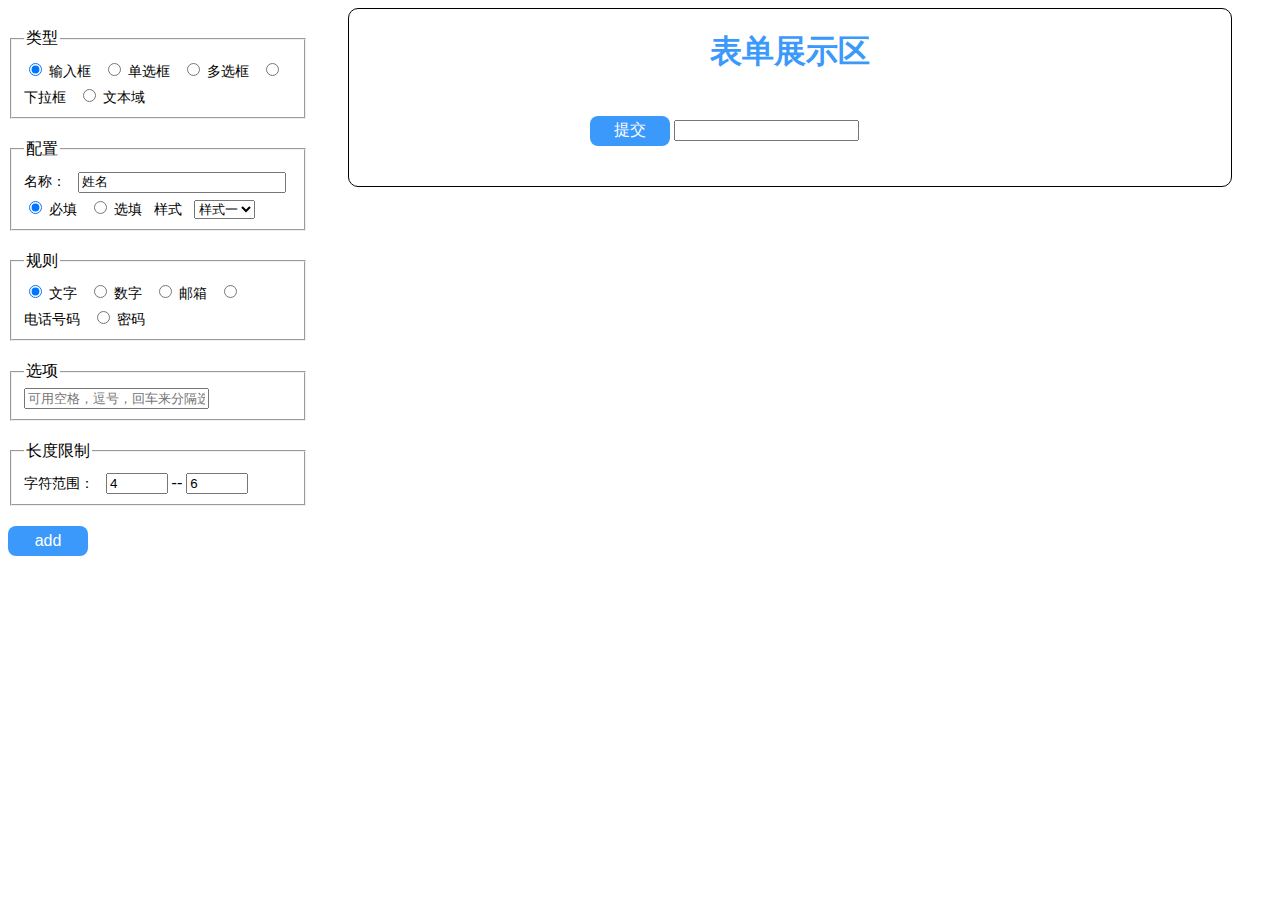
<file: Task32-表单自动生成/index.html>
<!DOCTYPE html>
<html lang="en">
<head>
	<meta charset="UTF-8">
	<title>Ife task 32</title>
	<link rel="stylesheet" type="text/css" href="css/style.css">
</head>
<body>
	<aside id="form_data_set">
		<form id="data_create">
			<fieldset class="input" id="type_box">
				<legend>类型</legend>
				<input checked name="data_type" id="input" type="radio"></input>
				<label for="input">输入框</label>

				<input  name="data_type" id="radio" type="radio"></input>
				<label for="radio">单选框</label>

				<input  name="data_type" id="checkbox" type="radio"></input>
				<label for="checkbox">多选框</label>

				<input  name="data_type" id="select" type="radio"></input>
				<label for="select">下拉框</label>

				<input  name="data_type" id="textarea" type="radio"></input>
				<label for="textarea">文本域</label>
			</fieldset>
			<fieldset class="necessary" id="basic_box">
				<legend>配置</legend>
				<label>名称：</label>
				<input id="lable_box" type="text" value="姓名"></input>

				<input name="data_need" id="necessary" checked type="radio"></input>
				<label for="necessary">必填</label>

				<input name="data_need" id="unnecessary"  type="radio"></input>
				<label for="necessary">选填</label>

				<label>样式</label>
				<select id="select_box">
					<option>样式一</option>
					<option>样式二</option>
				</select>
			</fieldset>
			<fieldset class="text" id="rule_input">
				<legend>规则</legend>

				<input checked name="data_rule" id="text" type="radio"></input>
				<label for="text">文字</label>

				<input  name="data_rule" id="number" type="radio"></input>
				<label for="number">数字</label>

				<input  name="data_rule" id="email" type="radio"></input>
				<label for="email">邮箱</label>

				<input  name="data_rule" id="phone" type="radio"></input>
				<label for="phone">电话号码</label>

				<input  name="data_rule" id="password" type="radio"></input>
				<label for="password">密码</label>
			</fieldset>
			<fieldset id="box_item">
				<legend>选项</legend>
				<input id="box_item_input" placeholder="可用空格，逗号，回车来分隔选项"></input>
				<span id="box_item_show"></span>
			</fieldset>
			<fieldset id="length_control">
				<legend>长度限制</legend>
				<label>字符范围：</label>
				<input id="min_length" type="number" min="0" value="4"></input>
				<span>--</span>
				<input id="max_length" type="number" min="1" value="6"></input>
			</fieldset>
			<button id="btn_add" type="button">add</button>
		</form>
	</aside>
	<div id="form_box">
		<h1 id="title">表单展示区</h1>
		<form id="result" class="style1">
			<button type="button" id="submit_form">提交</button>
			<input type="text" class="hide"></input>
		</form>
	</div>
	<script type="text/javascript">js/showTagModule.js</script>
	<script type="text/javascript">js/formModule.js</script>
	<script type="text/javascript">js/dataProductModule.js</script>
	<script type="text/javascript">js/app.js</script>
</body>
</html>
</file>
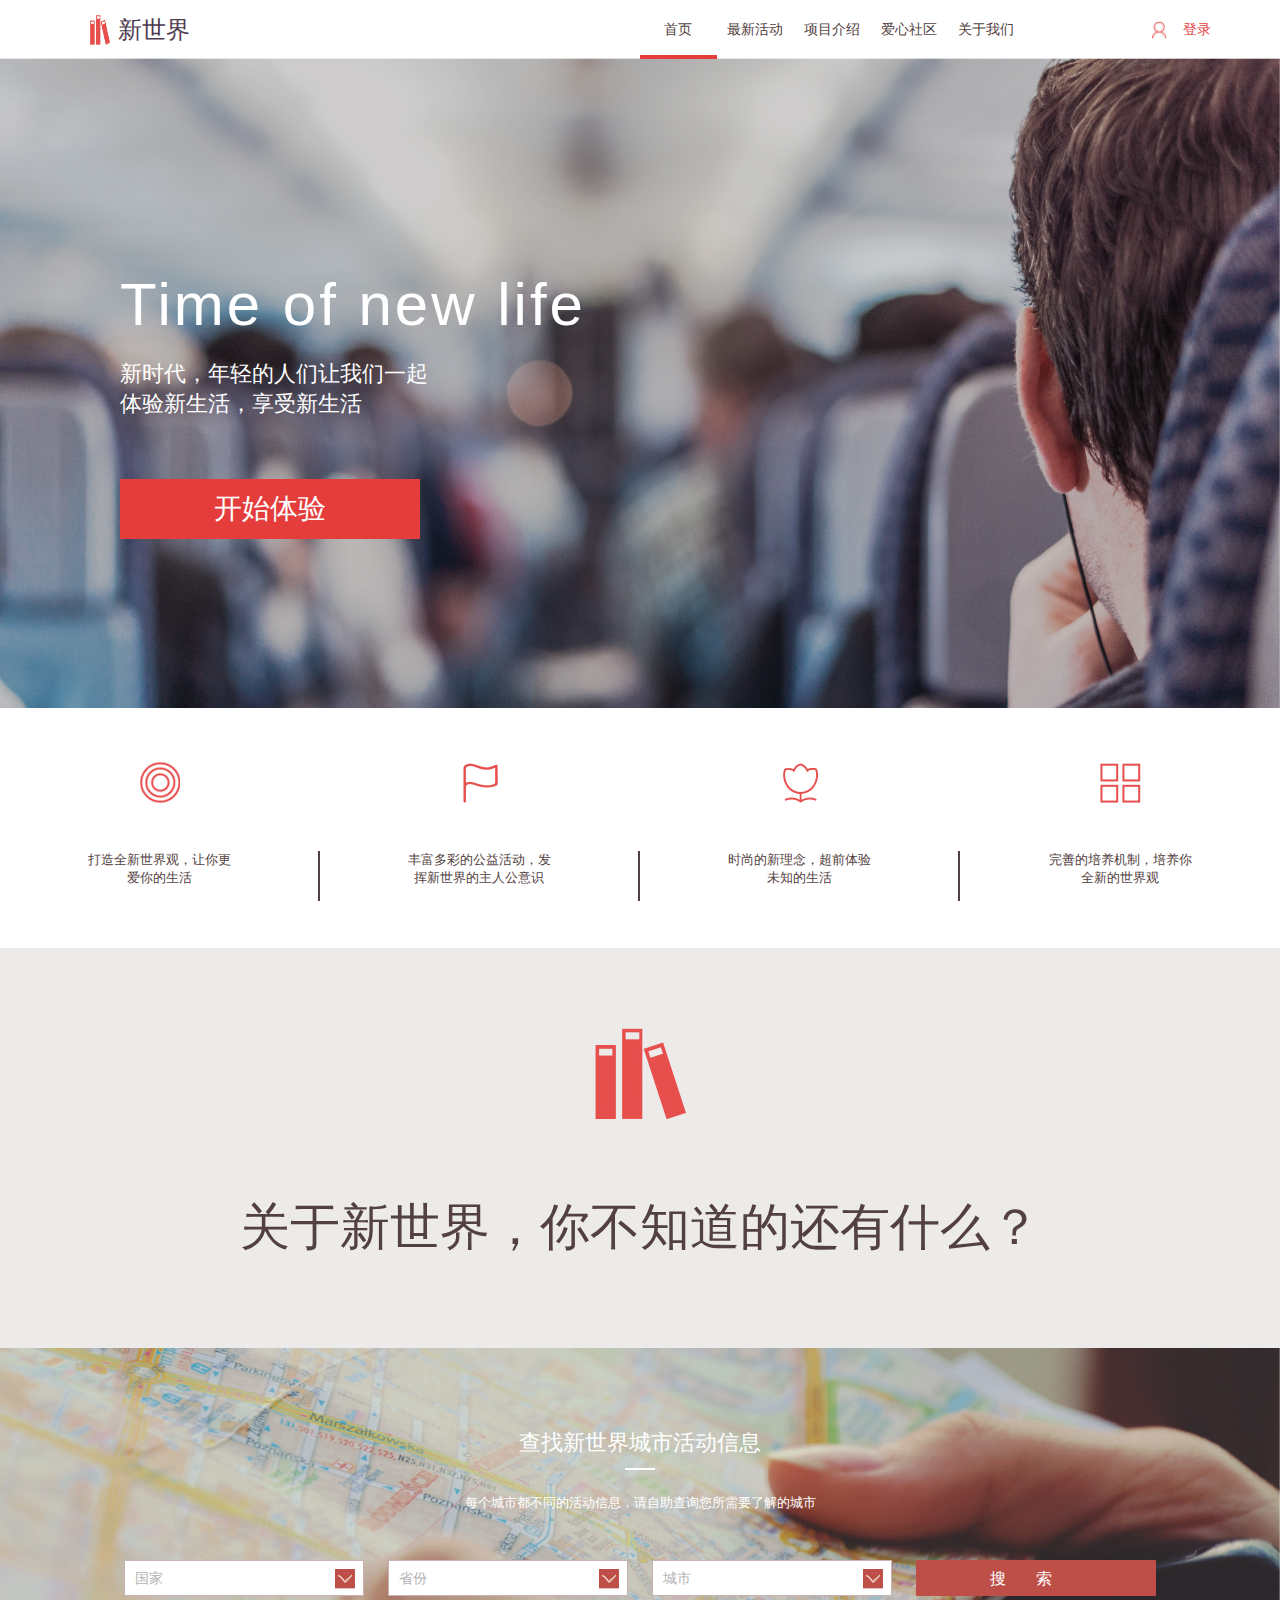
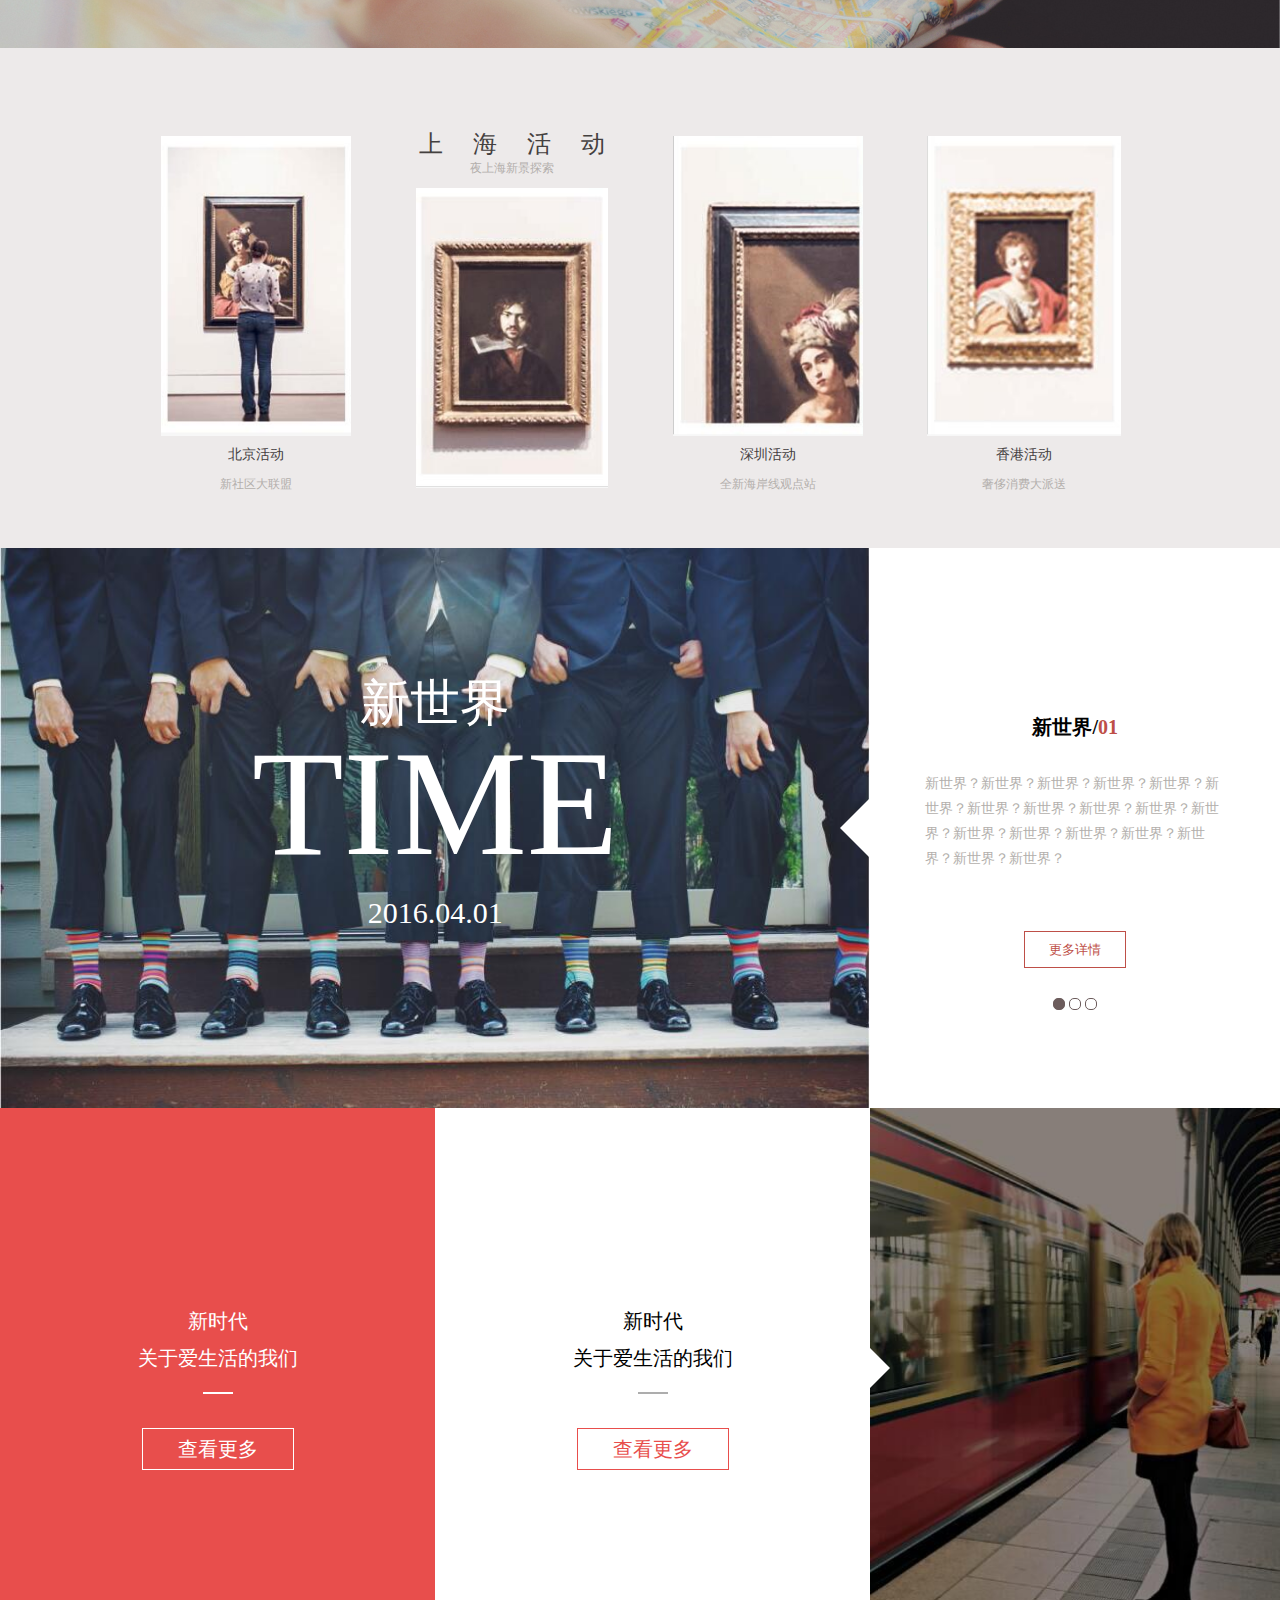
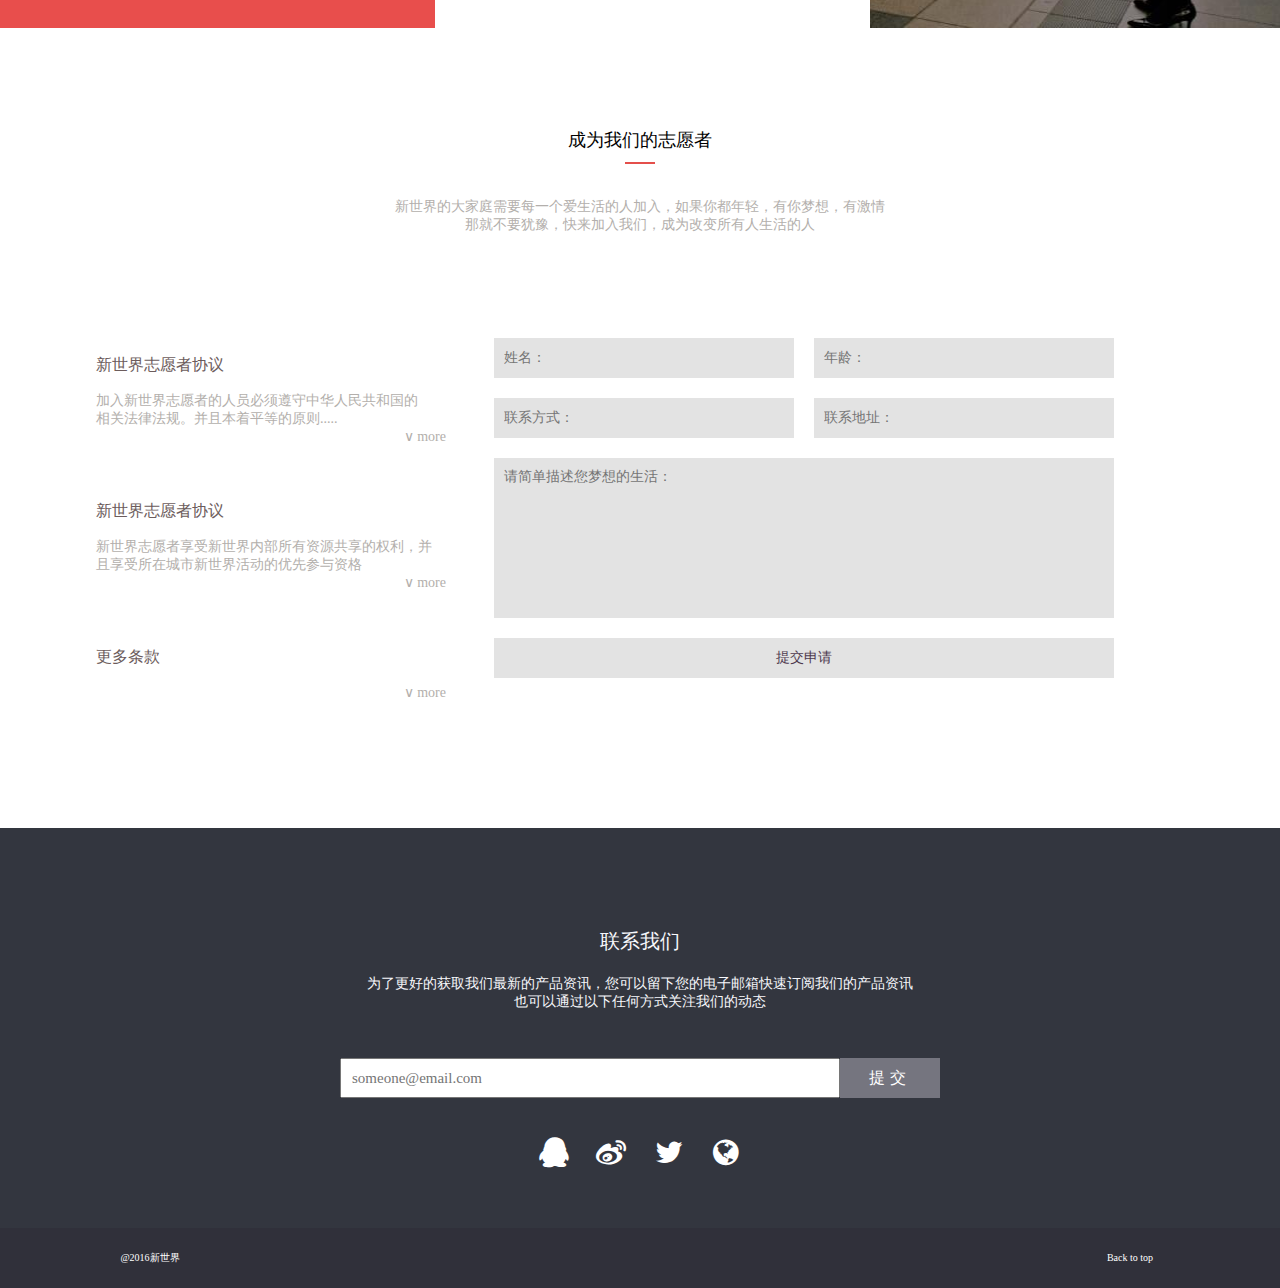
<file: Task7-常见网页结构与布局/index.html>
<!DOCTYPE html>
<html lang="en">
<head>
	<meta charset="UTF-8">
	<title>New World</title>
	<link rel="stylesheet" type="text/css" href="css/normalize.css">
	<link rel="stylesheet" type="text/css" href="css/style.css">
	<link rel="stylesheet" type="text/css" href="css/font-awesome.min.css">
</head>
<body>
	<a name="top"></a>
	<div class="container">		
		<header>
			<div class="banner-left">
				<h1>新世界</h1>
			</div>
			<nav>
				<ul>
					<li>首页</li>
					<li>最新活动</li>
					<li>项目介绍</li>
					<li>爱心社区</li>
					<li>关于我们</li>
					<li class="move"></li>
				</ul>
			</nav>
			<div class="banner-right">
				<span>登录</span>
				<div class="move"></div>
			</div>
		</header>
		<section id="section-1">
			<div class="mes">
				<p>Time of new life</p>
				<p>新时代，年轻的人们让我们一起</p>
				<p>体验新生活，享受新生活</p>
				<span>开始体验</span>
			</div>
		</section>
		<section id="section-2">
			<div class="cell">
				<div class="img">
					<img src="images/icon-3.jpg">
				</div>
				<div class="mes">
					<p>打造全新世界观，让你更<br/>爱你的生活</p>
				</div>
			</div>
			<div class="cell">
				<div class="img">
					<img src="images/icon-4.jpg">
				</div>
				<div class="mes">
					<p>丰富多彩的公益活动，发<br/>挥新世界的主人公意识</p>
				</div>
			</div>
			<div class="cell">
				<div class="img">
					<img src="images/icon-5.jpg">
				</div>
				<div class="mes">
					<p>时尚的新理念，超前体验<br/>未知的生活</p>
				</div>
			</div>
			<div class="cell">
				<div class="img">
					<img src="images/icon-6.jpg">
				</div>
				<div class="mes">
					<p>完善的培养机制，培养你<br/>全新的世界观</p>
				</div>
			</div>
		</section>
		<section id="section-3">
			<div class="img">
				<img src="images/icon-1.png">
			</div>
			<div class="mes">
				<p>关于新世界，你不知道的还有什么？</p>
			</div>
		</section>
		<section id="section-4">
			<div class="mes">
				<p>查找新世界城市活动信息</p>
				<span></span>
				<p>每个城市都不同的活动信息，请自助查询您所需要了解的城市</p>
			</div>
			<input type="radio" name="select"></input>
			<input type="radio" name="select"></input>
			<input type="radio" name="select"></input>
			<input type="submit" value="搜索"></input>
			<div class="options">
				<div class="select select-1">
					<span>国家</span>
					<div class="option">
						<ul>
							<li>中国</li>
							<li>美国</li>
						</ul>
					</div>
				</div>
				<div class="select select-2">
					<span>省份</span>
					<div class="option">
						<ul>
							<li>北京市</li>
							<li>天津市</li>
							<li>河北省</li>
							<li>陕西省</li>
							<li>辽宁省</li>
							<li>福建省</li>
						</ul>
					</div>
				</div>
				<div class="select select-3">
					<span>城市</span>
					<div class="option">
					</div>
				</div>
				<div class="select">
					<span></span>
				</div>
			</div>
		</section>
		<section id="section-5">
			<div class="cell">
				<div class="img">
					<img src="images/pic03.jpg">
				</div>
				<div class="mes">
					<p>北京活动</p>
					<p>新社区大联盟</p>
				</div>
			</div>
			<div class="cell">
				<div class="mes">
					<p>上海活动</p>
					<p>夜上海新景探索</p>
				</div>
				<div class="img">
					<img src="images/pic04.jpg">
				</div>
			</div>
			<div class="cell">
				<div class="img">
					<img src="images/pic05.jpg">
				</div>
				<div class="mes">
					<p>深圳活动</p>
					<p>全新海岸线观点站</p>
				</div>
			</div>
			<div class="cell">
				<div class="img">
					<img src="images/pic06.jpg">
				</div>
				<div class="mes">
					<p>香港活动</p>
					<p>奢侈消费大派送</p>
				</div>
			</div>
		</section>
		<section id="section-6">
			<div class="left">
				<div class="mes">
					<p>新世界</p>
					<p>TIME</p>
					<p>2016.04.01</p>
				</div>
			</div>
			<div class="right">
				<div class="wrapper">
					<input type="radio" name="list"></input>
					<input type="radio" name="list"></input>
					<input type="radio" name="list"></input><br/>
					<div class="list"></div>
					<div class="list"></div>
					<div class="list"></div>
					<div class="mes mes-1">
						<p>新世界/<span>01</span></p>
						<p>新世界？新世界？新世界？新世界？新世界？新世界？新世界？新世界？新世界？新世界？新世界？新世界？新世界？新世界？新世界？新世界？新世界？新世界？</p>
					</div>
					<div class="mes mes-2">
						<p>新世界/<span>02</span></p>
						<p>新世界。新世界。新世界。新世界。新世界。新世界。新世界。新世界。新世界。新世界。新世界。新世界。新世界。新世界。新世界。新世界。新世界。新世界。</p>
					</div>
					<div class="mes mes-3">
						<p>新世界/<span>03</span></p>
						<p>新世界！新世界！新世界！新世界！新世界！新世界！新世界！新世界！新世界！新世界！新世界！新世界！新世界！新世界！新世界！新世界！新世界！新世界！</p>
					</div>
					<div class="button">
						<span>更多详情</span>
					</div>
				</div>
			</div>
		</section>
		<section id="section-7">
			<div class="wrapper">
				<div class="cell">
					<div class="mes">
						<p>新时代</p>
						<p>关于爱生活的我们</p>
						<span></span>
					</div>
					<div class="button">
						<span>查看更多</span>
					</div>
				</div>
				<div class="cell">
					<div class="mes">
						<p>新时代</p>
						<p>关于爱生活的我们</p>
						<span></span>
					</div>
					<div class="button">
						<span>查看更多</span>
					</div>
				</div>
			</div>
			<div class="img"></div>
		</section>
		<section id="section-8">
			<div class="top">
				<div class="mes">
					<p>成为我们的志愿者</p>
					<span></span>
					<p>新世界的大家庭需要每一个爱生活的人加入，如果你都年轻，有你梦想，有激情<br/>
					那就不要犹豫，快来加入我们，成为改变所有人生活的人</p>
				</div>
			</div>
			<div class="left">
				<div class="mes">
					<p>新世界志愿者协议</p>
					<p>加入新世界志愿者的人员必须遵守中华人民共和国的<br/>
					相关法律法规。并且本着平等的原则.....</p>
					<span>∨ more</span>
				</div>
				<div class="mes">
					<p>新世界志愿者协议</p>
					<p>新世界志愿者享受新世界内部所有资源共享的权利，并<br/>
					且享受所在城市新世界活动的优先参与资格</p>
					<span>∨ more</span>
				</div>
				<div class="mes">
					<p>更多条款</p>
					<span>∨ more</span>
				</div>
			</div>
			<div class="right">
				<form>
					<input type="text" placeholder="姓名："></input>
					<input type="text" placeholder="年龄："></input>
					<input type="text" placeholder="联系方式："></input>
					<input type="text" placeholder="联系地址："></input>
					<textarea cols="30" rows="10" placeholder="请简单描述您梦想的生活："></textarea>
					<input type="submit" value="提交申请"></input>
				</form>
			</div>
		</section>
		<section id="section-9">
			<div class="mes">
				<p>联系我们</p>
				<p>为了更好的获取我们最新的产品资讯，您可以留下您的电子邮箱快速订阅我们的产品资讯<br/>也可以通过以下任何方式关注我们的动态</p>
			</div>
			<div class="text">
				<input type="email" placeholder="someone@email.com"></input>
				<input type="submit" value="提交"></input>
			</div>
			<div class="icon">
				<i class="fa fa-qq"></i>
				<i class="fa fa-weibo"></i>
				<i class="fa fa-twitter"></i>
				<i class="fa fa-globe"></i>
			</div>
		</section>
		<footer>
			<div class="mes">
				<span>@2016新世界</span>
			</div>
			<div class="back">
				<a href="#top">Back to top</a>
			</div>
		</footer>
	</div>
</body>
</html>
</file>
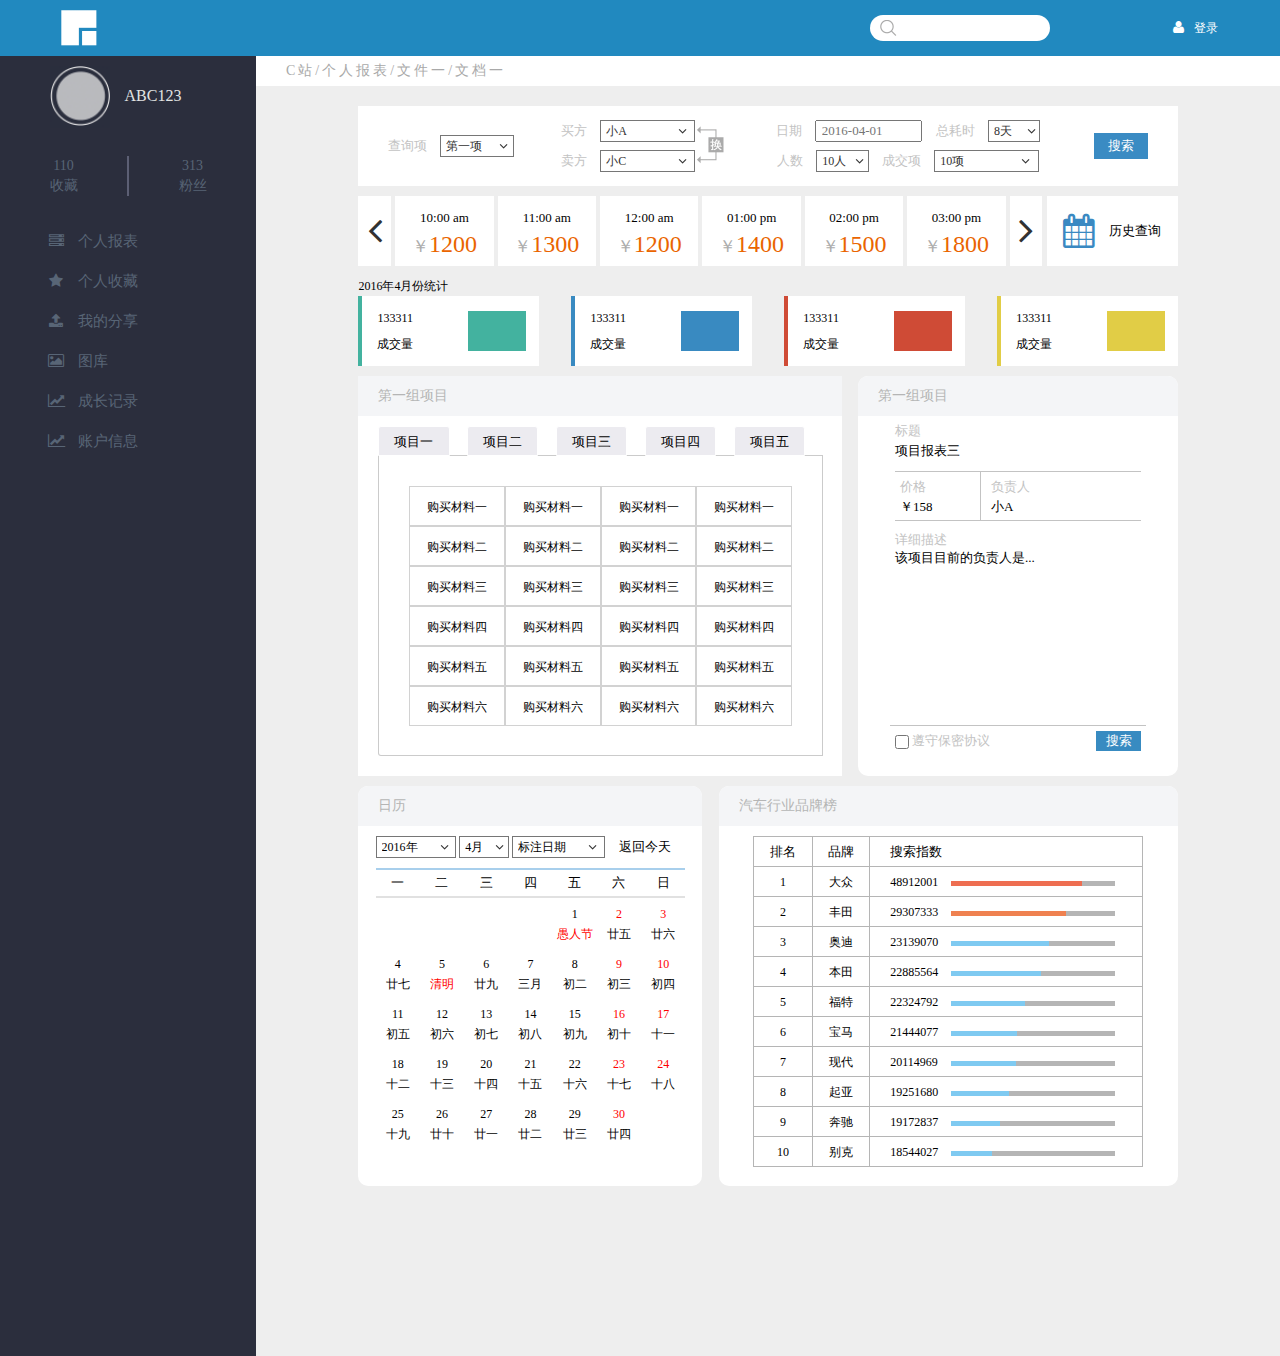
<file: Task9-复杂页面的实现/index.html>
<!DOCTYPE html>
<html lang="en">
<head>
    <meta charset="UTF-8">
    <title></title>
    <link rel="stylesheet" type="text/css" href="css/normalize.css">
    <link rel="stylesheet" type="text/css" href="css/font-awesome.min.css">
    <link rel="stylesheet" type="text/css" href="css/style.css">
</head>
<body>
    <header>
        <div class="icon">
            <span></span>
        </div>
        <div class="search">
            <input type="text"></input>
        </div>
        <div class="login">
            <i class="fa fa-user"></i>
            <span>登录</span>
            <div class="space"></div>
        </div>
    </header>
    <div class="container">
        <div class="content-left">
            <div class="user">
                <div class="img">
                    <span>ABC123</span>
                </div>
                <div class="mes">
                    <div class="mes-left">
                        <span>110<br/>收藏</span>
                    </div>
                    <div class="mes-right">
                        <span>313<br/>粉丝</span>
                    </div>
                </div>
            </div>
            <div class="cells">
                <div class="cell-1">
                    <input type="radio" name="cell-1-btn"></input>
                    <i class="fa fa-server"></i>
                    <span>个人报表</span>
                    <div class="cell-2">
                        <input type="radio" name="cell-2-btn"></input>
                        <i class="fa fa-angle-right"></i>
                        <i class="fa fa-folder"></i>
                        <span>文件一</span>
                        <div class="cell-3">
                            <i class="fa fa-file-text"></i>
                            <span>文档一</span>
                        </div>
                        <div class="cell-3">
                            <i class="fa fa-file-text"></i>
                            <span>文档二</span>
                        </div>
                    </div>
                    <div class="cell-2">
                        <input type="radio" name="cell-2-btn"></input>
                        <i class="fa fa-angle-right"></i>
                        <i class="fa fa-folder"></i>
                        <span>文件二</span>
                        <div class="cell-3">
                            <i class="fa fa-file-text"></i>
                            <span>文档一</span>
                        </div>
                        <div class="cell-3">
                            <i class="fa fa-file-text"></i>
                            <span>文档二</span>
                        </div>
                    </div>
                    <div class="cell-2">
                        <input type="radio" name="cell-2-btn"></input>
                        <i class="fa fa-angle-right"></i>
                        <i class="fa fa-folder"></i>
                        <span>文件三</span>
                        <div class="cell-3">
                            <i class="fa fa-file-text"></i>
                            <span>文档一</span>
                        </div>
                        <div class="cell-3">
                            <i class="fa fa-file-text"></i>
                            <span>文档二</span>
                        </div>
                    </div>
                </div>
                <div class="cell-1">
                    <input type="radio" name="cell-1-btn"></input>
                    <i class="fa fa-star"></i>
                    <span>个人收藏</span>
                    <div class="cell-2">
                        <input type="radio" name="cell-2-btn"></input>
                        <i class="fa fa-angle-right"></i>
                        <i class="fa fa-folder"></i>
                        <span>文件一</span>
                        <div class="cell-3">
                            <i class="fa fa-file-text"></i>
                            <span>文档一</span>
                        </div>
                        <div class="cell-3">
                            <i class="fa fa-file-text"></i>
                            <span>文档二</span>
                        </div>
                    </div>
                    <div class="cell-2">
                        <input type="radio" name="cell-2-btn"></input>
                        <i class="fa fa-angle-right"></i>
                        <i class="fa fa-folder"></i>
                        <span>文件二</span>
                        <div class="cell-3">
                            <i class="fa fa-file-text"></i>
                            <span>文档一</span>
                        </div>
                        <div class="cell-3">
                            <i class="fa fa-file-text"></i>
                            <span>文档二</span>
                        </div>
                    </div>
                    <div class="cell-2">
                        <input type="radio" name="cell-2-btn"></input>
                        <i class="fa fa-angle-right"></i>
                        <i class="fa fa-folder"></i>
                        <span>文件三</span>
                        <div class="cell-3">
                            <i class="fa fa-file-text"></i>
                            <span>文档一</span>
                        </div>
                        <div class="cell-3">
                            <i class="fa fa-file-text"></i>
                            <span>文档二</span>
                        </div>
                    </div>
                </div>
                <div class="cell-1">
                    <input type="radio" name="cell-1-btn"></input>
                    <i class="fa fa-upload"></i>
                    <span>我的分享</span>
                    <div class="cell-2">
                        <input type="radio" name="cell-2-btn"></input>
                        <i class="fa fa-angle-right"></i>
                        <i class="fa fa-folder"></i>
                        <span>文件一</span>
                        <div class="cell-3">
                            <i class="fa fa-file-text"></i>
                            <span>文档一</span>
                        </div>
                        <div class="cell-3">
                            <i class="fa fa-flie-text"></i>
                            <span>文档二</span>
                        </div>
                    </div>
                    <div class="cell-2">
                        <input type="radio" name="cell-2-btn"></input>
                        <i class="fa fa-angle-right"></i>
                        <i class="fa fa-folder"></i>
                        <span>文件二</span>
                        <div class="cell-3">
                            <i class="fa fa-file-text"></i>
                            <span>文档一</span>
                        </div>
                        <div class="cell-3">
                            <i class="fa fa-flie-text"></i>
                            <span>文档二</span>
                        </div>
                    </div>
                    <div class="cell-2">
                        <input type="radio" name="cell-2-btn"></input>
                        <i class="fa fa-angle-right"></i>
                        <i class="fa fa-folder"></i>
                        <span>文件三</span>
                        <div class="cell-3">
                            <i class="fa fa-file-text"></i>
                            <span>文档一</span>
                        </div>
                        <div class="cell-3">
                            <i class="fa fa-flie-text"></i>
                            <span>文档二</span>
                        </div>
                    </div>
                </div>
                <div class="cell-1">
                    <input type="radio" name="cell-1-btn"></input>
                    <i class="fa fa-photo"></i>
                    <span>图库</span>
                    <div class="cell-2">
                        <input type="radio" name="cell-2-btn"></input>
                        <i class="fa fa-angle-right"></i>
                        <i class="fa fa-folder"></i>
                        <span>文件一</span>
                        <div class="cell-3">
                            <i class="fa fa-file-text"></i>
                            <span>文档一</span>
                        </div>
                        <div class="cell-3">
                            <i class="fa fa-file-text"></i>
                            <span>文档二</span>
                        </div>
                    </div>
                    <div class="cell-2">
                        <input type="radio" name="cell-2-btn"></input>
                        <i class="fa fa-angle-right"></i>
                        <i class="fa fa-folder"></i>
                        <span>文件二</span>
                        <div class="cell-3">
                            <i class="fa fa-file-text"></i>
                            <span>文档一</span>
                        </div>
                        <div class="cell-3">
                            <i class="fa fa-file-text"></i>
                            <span>文档二</span>
                        </div>
                    </div>
                    <div class="cell-2">
                        <input type="radio" name="cell-2-btn"></input>
                        <i class="fa fa-angle-right"></i>
                        <i class="fa fa-folder"></i>
                        <span>文件三</span>
                        <div class="cell-3">
                            <i class="fa fa-file-text"></i>
                            <span>文档一</span>
                        </div>
                        <div class="cell-3">
                            <i class="fa fa-file-text"></i>
                            <span>文档二</span>
                        </div>
                    </div>
                </div>
                <div class="cell-1">
                    <input type="radio" name="cell-1-btn"></input>
                    <i class="fa fa-line-chart"></i>
                    <span>成长记录</span>
                    <div class="cell-2">
                        <input type="radio" name="cell-2-btn"></input>
                        <i class="fa fa-angle-right"></i>
                        <i class="fa fa-folder"></i>
                        <span>文件一</span>
                        <div class="cell-3">
                            <i class="fa fa-file-text"></i>
                            <span>文档一</span>
                        </div>
                        <div class="cell-3">
                            <i class="fa fa-file-text"></i>
                            <span>文档二</span>
                        </div>
                    </div>
                    <div class="cell-2">
                        <input type="radio" name="cell-2-btn"></input>
                        <i class="fa fa-angle-right"></i>
                        <i class="fa fa-folder"></i>
                        <span>文件二</span>
                        <div class="cell-3">
                            <i class="fa fa-file-text"></i>
                            <span>文档一</span>
                        </div>
                        <div class="cell-3">
                            <i class="fa fa-file-text"></i>
                            <span>文档二</span>
                        </div>
                    </div>
                    <div class="cell-2">
                        <input type="radio" name="cell-2-btn"></input>
                        <i class="fa fa-angle-right"></i>
                        <i class="fa fa-folder"></i>
                        <span>文件三</span>
                        <div class="cell-3">
                            <i class="fa fa-file-text"></i>
                            <span>文档一</span>
                        </div>
                        <div class="cell-3">
                            <i class="fa fa-file-text"></i>
                            <span>文档二</span>
                        </div>
                    </div>
                </div>
                <div class="cell-1">
                    <input type="radio" name="cell-1-btn"></input>
                    <i class="fa fa-line-chart"></i>
                    <span>账户信息</span>
                    <div class="cell-2">
                        <input type="radio" name="cell-2-btn"></input>
                        <i class="fa fa-angle-right"></i>
                        <i class="fa fa-folder"></i>
                        <span>文件一</span>
                        <div class="cell-3">
                            <i class="fa fa-file-text"></i>
                            <span>文档一</span>
                        </div>
                        <div class="cell-3">
                            <i class="fa fa-file-text"></i>
                            <span>文档二</span>
                        </div>
                    </div>
                    <div class="cell-2">
                        <input type="radio" name="cell-2-btn"></input>
                        <i class="fa fa-angle-right"></i>
                        <i class="fa fa-folder"></i>
                        <span>文件二</span>
                        <div class="cell-3">
                            <i class="fa fa-file-text"></i>
                            <span>文档一</span>
                        </div>
                        <div class="cell-3">
                            <i class="fa fa-file-text"></i>
                            <span>文档二</span>
                        </div>
                    </div>
                    <div class="cell-2">
                        <input type="radio" name="cell-2-btn"></input>
                        <i class="fa fa-angle-right"></i>
                        <i class="fa fa-folder"></i>
                        <span>文件三</span>
                        <div class="cell-3">
                            <i class="fa fa-file-text"></i>
                            <span>文档一</span>
                        </div>
                        <div class="cell-3">
                            <i class="fa fa-file-text"></i>
                            <span>文档二</span>
                        </div>
                    </div>
                </div>
            </div>
        </div>
        <div class="content-right">
            <header>
                <!-- <span>C站/个人报表/文件一/文档一</span> -->
                <span>C站</span>/<span>个人报表</span>/<span>文件一</span>/<span>文档一</span>
            </header>
            <div class="content">
                <section id="content-1">
                    <div class="cell-1">
                        <span>查询项</span>
                        <select>
                            <option>第一项</option>
                            <option>第二项</option>
                        </select>
                    </div>
                    <div class="cell-2">
                        <span>买方</span>
                        <select>
                            <option>小A</option>
                            <option>小B</option>
                        </select><br/>
                        <span>卖方</span>
                        <select>
                            <option>小C</option>
                            <option>小D</option>
                        </select>
                    </div>
                    <div class="cell-3">
                        <span>日期</span>
                        <input type="text" placeholder="2016-04-01"></input>
                        <span>总耗时</span>
                        <select>
                            <option>8天</option>
                            <option>9天</option>
                        </select><br/>
                        <span>人数</span>
                        <select>
                            <option>10人</option>
                            <option>9人</option>
                        </select>
                        <span>成交项</span>
                        <select>
                            <option>10项</option>
                            <option>9项</option>
                        </select>
                    </div>
                    <div class="cell-4">
                        <span>搜索</span>
                    </div>
                </section>
                <section id="content-2">
                    <div class="to-left">
                        <i class="fa fa-angle-left"></i>
                    </div>
                    <div class="cell">
                        <span>10:00 am</span><br/>
                        <span>
                            <span>￥</span>1200
                        </span>
                    </div>
                    <div class="cell">
                        <span>11:00 am</span><br/>
                        <span>
                            <span>￥</span>1300
                        </span>
                    </div>
                    <div class="cell">
                        <span>12:00 am</span><br/>
                        <span>
                            <span>￥</span>1200
                        </span>
                    </div>
                    <div class="cell">
                        <span>01:00 pm</span><br/>
                        <span>
                            <span>￥</span>1400
                        </span>
                    </div>
                    <div class="cell">
                        <span>02:00 pm</span><br/>
                        <span>
                            <span>￥</span>1500
                        </span>
                    </div>
                    <div class="cell">
                        <span>03:00 pm</span><br/>
                        <span>
                            <span>￥</span>1800
                        </span>
                    </div>
                    <div class="to-right">
                        <i class="fa fa-angle-right"></i>
                    </div>
                    <div class="history">
                        <i class="fa fa-calendar"></i>
                        <span>历史查询</span>
                        <div class="space"></div>
                    </div>
                </section>
                <section id="content-3">
                    <div class="mes">
                        <span>2016年4月份统计</span>
                    </div>
                    <div class="cell">
                        <span>133311</span><br/>
                        <span>成交量</span>
                        <div class="color"></div>
                    </div>
                    <div class="cell">
                        <span>133311</span><br/>
                        <span>成交量</span>
                        <div class="color"></div>
                    </div>
                    <div class="cell">
                        <span>133311</span><br/>
                        <span>成交量</span>
                        <div class="color"></div>
                    </div>
                    <div class="cell">
                        <span>133311</span><br/>
                        <span>成交量</span>
                        <div class="color"></div>
                    </div>
                </section>
                <section id="content-4">
                    <header>
                        <span>第一组项目</span>
                    </header>
                    <ul>
                        <li><span>项目一</span></li>
                        <li><span>项目二</span></li>
                        <li><span>项目三</span></li>
                        <li><span>项目四</span></li>
                        <li><span>项目五</span></li>
                    </ul>
                    <table>
                        <tbody>
                            <tr>
                                <td>购买材料一</td>
                                <td>购买材料一</td>
                                <td>购买材料一</td>
                                <td>购买材料一</td>
                            </tr>
                            <tr>
                                <td>购买材料二</td>
                                <td>购买材料二</td>
                                <td>购买材料二</td>
                                <td>购买材料二</td>
                            </tr>
                            <tr>
                                <td>购买材料三</td>
                                <td>购买材料三</td>
                                <td>购买材料三</td>
                                <td>购买材料三</td>
                            </tr>
                            <tr>
                                <td>购买材料四</td>
                                <td>购买材料四</td>
                                <td>购买材料四</td>
                                <td>购买材料四</td>
                            </tr>
                            <tr>
                                <td>购买材料五</td>
                                <td>购买材料五</td>
                                <td>购买材料五</td>
                                <td>购买材料五</td>
                            </tr>
                            <tr>
                                <td>购买材料六</td>
                                <td>购买材料六</td>
                                <td>购买材料六</td>
                                <td>购买材料六</td>
                            </tr>
                        </tbody>
                    </table>
                </section>
                <section id="content-5">
                    <header>
                        <span>第一组项目</span>
                    </header>
                    <div class="cell-1">
                        <span>标题</span><br/>
                        <span>项目报表三</span>
                    </div>
                    <div class="cell-2">
                        <div class="mes-left">
                            <span>价格</span><br/>
                            <span>￥158</span>
                        </div>
                        <div class="mes-right">
                            <span>负责人</span><br/>
                            <span>小A</span>
                        </div>
                    </div>
                    <div class="cell-3">
                        <span>详细描述</span><br/>
                        <span>该项目目前的负责人是...</span>
                    </div>
                    <div class="cell-4">
                        <input type="checkbox"></input>
                        <span>遵守保密协议</span>
                        <span>搜索</span>
                    </div>
                </section>
                <section id="content-6">
                    <header>
                        <span>日历</span>
                    </header>
                    <div class="mes">
                        <select>
                            <option>2016年</option>
                        </select>
                        <select>
                            <option>4月</option>
                        </select>
                        <select>
                            <option>标注日期</option>
                        </select>
                        <span>返回今天</span>
                    </div>
                    <div class="date">
                        <header>
                            <span>一</span>
                            <span>二</span>
                            <span>三</span>
                            <span>四</span>
                            <span>五</span>
                            <span>六</span>
                            <span>日</span>
                        </header>
                        <div class="cells">
                            <div class="cell">
                                <span>1</span><br/>
                                <span>愚人节</span>
                            </div>
                            <div class="cell">
                                <span>2</span><br/>
                                <span>廿五</span>
                            </div>
                            <div class="cell">
                                <span>3</span><br/>
                                <span>廿六</span>
                            </div>
                            <div class="cell">
                                <span>4</span><br/>
                                <span>廿七</span>
                            </div>
                            <div class="cell">
                                <span>5</span><br/>
                                <span>清明</span>
                            </div>
                            <div class="cell">
                                <span>6</span><br/>
                                <span>廿九</span>
                            </div>
                            <div class="cell">
                                <span>7</span><br/>
                                <span>三月</span>
                            </div>
                            <div class="cell">
                                <span>8</span><br/>
                                <span>初二</span>
                            </div>
                            <div class="cell">
                                <span>9</span><br/>
                                <span>初三</span>
                            </div>
                            <div class="cell">
                                <span>10</span><br/>
                                <span>初四</span>
                            </div>
                            <div class="cell">
                                <span>11</span><br/>
                                <span>初五</span>
                            </div>
                            <div class="cell">
                                <span>12</span><br/>
                                <span>初六</span>
                            </div>
                            <div class="cell">
                                <span>13</span><br/>
                                <span>初七</span>
                            </div>
                            <div class="cell">
                                <span>14</span><br/>
                                <span>初八</span>
                            </div>
                            <div class="cell">
                                <span>15</span><br/>
                                <span>初九</span>
                            </div>
                            <div class="cell">
                                <span>16</span><br/>
                                <span>初十</span>
                            </div>
                            <div class="cell">
                                <span>17</span><br/>
                                <span>十一</span>
                            </div>
                            <div class="cell">
                                <span>18</span><br/>
                                <span>十二</span>
                            </div>
                            <div class="cell">
                                <span>19</span><br/>
                                <span>十三</span>
                            </div>
                            <div class="cell">
                                <span>20</span><br/>
                                <span>十四</span>
                            </div>
                            <div class="cell">
                                <span>21</span><br/>
                                <span>十五</span>
                            </div>
                            <div class="cell">
                                <span>22</span><br/>
                                <span>十六</span>
                            </div>
                            <div class="cell">
                                <span>23</span><br/>
                                <span>十七</span>
                            </div>
                            <div class="cell">
                                <span>24</span><br/>
                                <span>十八</span>
                            </div>
                            <div class="cell">
                                <span>25</span><br/>
                                <span>十九</span>
                            </div>
                            <div class="cell">
                                <span>26</span><br/>
                                <span>廿十</span>
                            </div>
                            <div class="cell">
                                <span>27</span><br/>
                                <span>廿一</span>
                            </div>
                            <div class="cell">
                                <span>28</span><br/>
                                <span>廿二</span>
                            </div>
                            <div class="cell">
                                <span>29</span><br/>
                                <span>廿三</span>
                            </div>
                            <div class="cell">
                                <span>30</span><br/>
                                <span>廿四</span>
                            </div>
                        </div>
                    </div>
                </section>
                <section id="content-7">
                    <header>
                        <span>汽车行业品牌榜</span>
                    </header>
                    <div class="cells">
                        <div class="row">
                            <div class="cell-1">
                                <span>排名</span>
                            </div>
                            <div class="cell-2">
                                <span>品牌</span>
                            </div>
                            <div class="cell-3">
                                <span>搜索指数</span>
                            </div>
                        </div>
                        <div class="row">
                            <div class="cell-1">
                                <span>1</span>
                            </div>
                            <div class="cell-2">
                                <span>大众</span>
                            </div>
                            <div class="cell-3">
                                <span>48912001</span>
                                <div class="colors">
                                    <div class="color"></div>
                                </div>
                            </div>
                        </div>
                        <div class="row">
                            <div class="cell-1">
                                <span>2</span>
                            </div>
                            <div class="cell-2">
                                <span>丰田</span>
                            </div>
                            <div class="cell-3">
                                <span>29307333</span>
                                <div class="colors">
                                    <div class="color"></div>
                                </div>
                            </div>
                        </div>
                        <div class="row">
                            <div class="cell-1">
                                <span>3</span>
                            </div>
                            <div class="cell-2">
                                <span>奥迪</span>
                            </div>
                            <div class="cell-3">
                                <span>23139070</span>
                                <div class="colors">
                                    <div class="color"></div>
                                </div>
                            </div>
                        </div>
                        <div class="row">
                            <div class="cell-1">
                                <span>4</span>
                            </div>
                            <div class="cell-2">
                                <span>本田</span>
                            </div>
                            <div class="cell-3">
                                <span>22885564</span>
                                <div class="colors">
                                    <div class="color"></div>
                                </div>
                            </div>
                        </div>
                        <div class="row">
                            <div class="cell-1">
                                <span>5</span>
                            </div>
                            <div class="cell-2">
                                <span>福特</span>
                            </div>
                            <div class="cell-3">
                                <span>22324792</span>
                                <div class="colors">
                                    <div class="color"></div>
                                </div>
                            </div>
                        </div>
                        <div class="row">
                            <div class="cell-1">
                                <span>6</span>
                            </div>
                            <div class="cell-2">
                                <span>宝马</span>
                            </div>
                            <div class="cell-3">
                                <span>21444077</span>
                                <div class="colors">
                                    <div class="color"></div>
                                </div>
                            </div>
                        </div>
                        <div class="row">
                            <div class="cell-1">
                                <span>7</span>
                            </div>
                            <div class="cell-2">
                                <span>现代</span>
                            </div>
                            <div class="cell-3">
                                <span>20114969</span>
                                <div class="colors">
                                    <div class="color"></div>
                                </div>
                            </div>
                        </div>
                        <div class="row">
                            <div class="cell-1">
                                <span>8</span>
                            </div>
                            <div class="cell-2">
                                <span>起亚</span>
                            </div>
                            <div class="cell-3">
                                <span>19251680</span>
                                <div class="colors">
                                    <div class="color"></div>
                                </div>
                            </div>
                        </div>
                        <div class="row">
                            <div class="cell-1">
                                <span>9</span>
                            </div>
                            <div class="cell-2">
                                <span>奔驰</span>
                            </div>
                            <div class="cell-3">
                                <span>19172837</span>
                                <div class="colors">
                                    <div class="color"></div>
                                </div>
                            </div>
                        </div>
                        <div class="row">
                            <div class="cell-1">
                                <span>10</span>
                            </div>
                            <div class="cell-2">
                                <span>别克</span>
                            </div>
                            <div class="cell-3">
                                <span>18544027</span>
                                <div class="colors">
                                    <div class="color"></div>
                                </div>
                            </div>
                        </div>
                    </div>
                </section>
            </div>
        </div>
    </div>
</body>
</html>
</file>
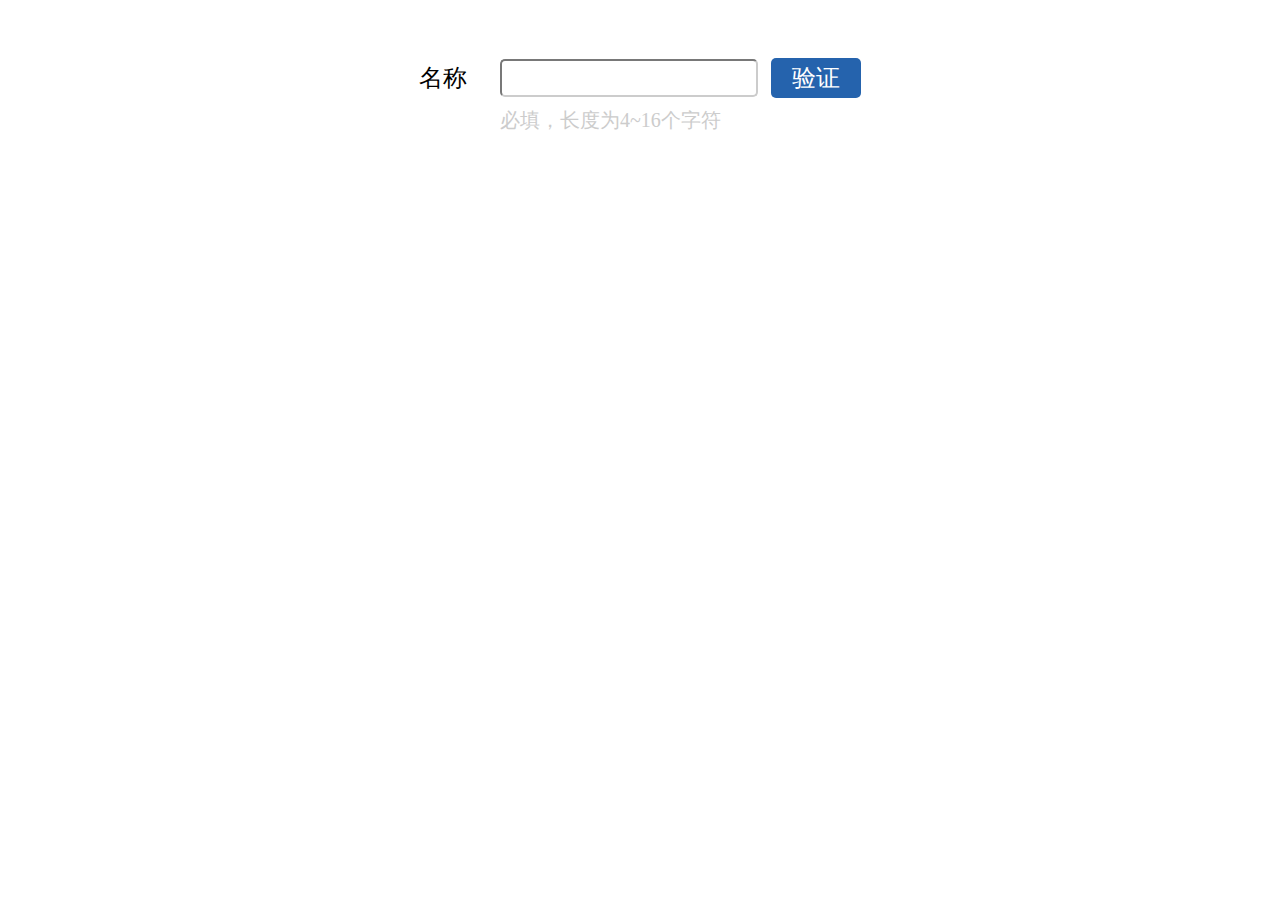
<file: Task29-单表单校验/task-29.html>
<!DOCTYPE html>
<html lang="en">
<head>
	<meta charset="UTF-8">
	<title>task-29</title>
	<style type="text/css">
		table{
			margin: 50px auto;
		}
		td:first-child{
			height: 50px;
			font-size: 24px;
			padding-right: 30px;
		}
		td:nth-child(3){
			padding-left: 10px;
		}
		input {
			width: 250px;
			height: 32px;
			border-radius: 5px;
			border-color: #ccc;
		}
		button{
			background-color: #2563ad;
			color: #fff;
			height: 40px;
			width: 90px;
			font-size: 24px;
			border: none;
			border-radius: 5px;
		}
		#info{
			color: #ccc;
			font-size: 20px;
			vertical-align: top;
		}
	</style>
</head>
<body>
	<table>
		<tr>
			<td>名称</td>
			<td><input type="text"></input></td>
			<td><button>验证</button></td>
		</tr>
		<tr>
			<td></td>
			<td id="info">必填，长度为4~16个字符</td>
			<td></td>
		</tr>
	</table>
</body>
<script type="text/javascript">
	var inputName = document.getElementsByTagName('input')[0],
		 infoWord = document.getElementById('info');
	document.getElementsByTagName('button')[0].onclick = validate;
	function validate(){
		var inputValue = inputName.value;
		if(countLength(inputValue) == 0){
			infoWord.innerHTML = '姓名不能为空';
			infoWord.style.color = 'red';
			inputName.style.border = '1px solid red';
		} else if (countLength(inputValue) >= 4 && countLength(inputValue) <= 16) {
			infoWord.innerHTML = '格式正确';
			infoWord.style.color = 'lightgreen';
			infoName.style.border = '1px solid lightgreen';
		} else {
			infoWord.innerHTML = '请输入长度为4~16位字符';
			infoWord.style.color = 'red';
			inputName.style,border = '1px solid red';
		}
	}
	function countLength(str){
		var inputLength = 0;
		for (var i = 0; i < str.length; i++) {
			var countCode = str.charCodeAt(i);
			if(countCode >= 0 && countCode <= 128){
				inputLength +=1;
			} else {
				inputLength += 2;
			}
		}
		return inputLength;
	}

</script>
</html>
</file>
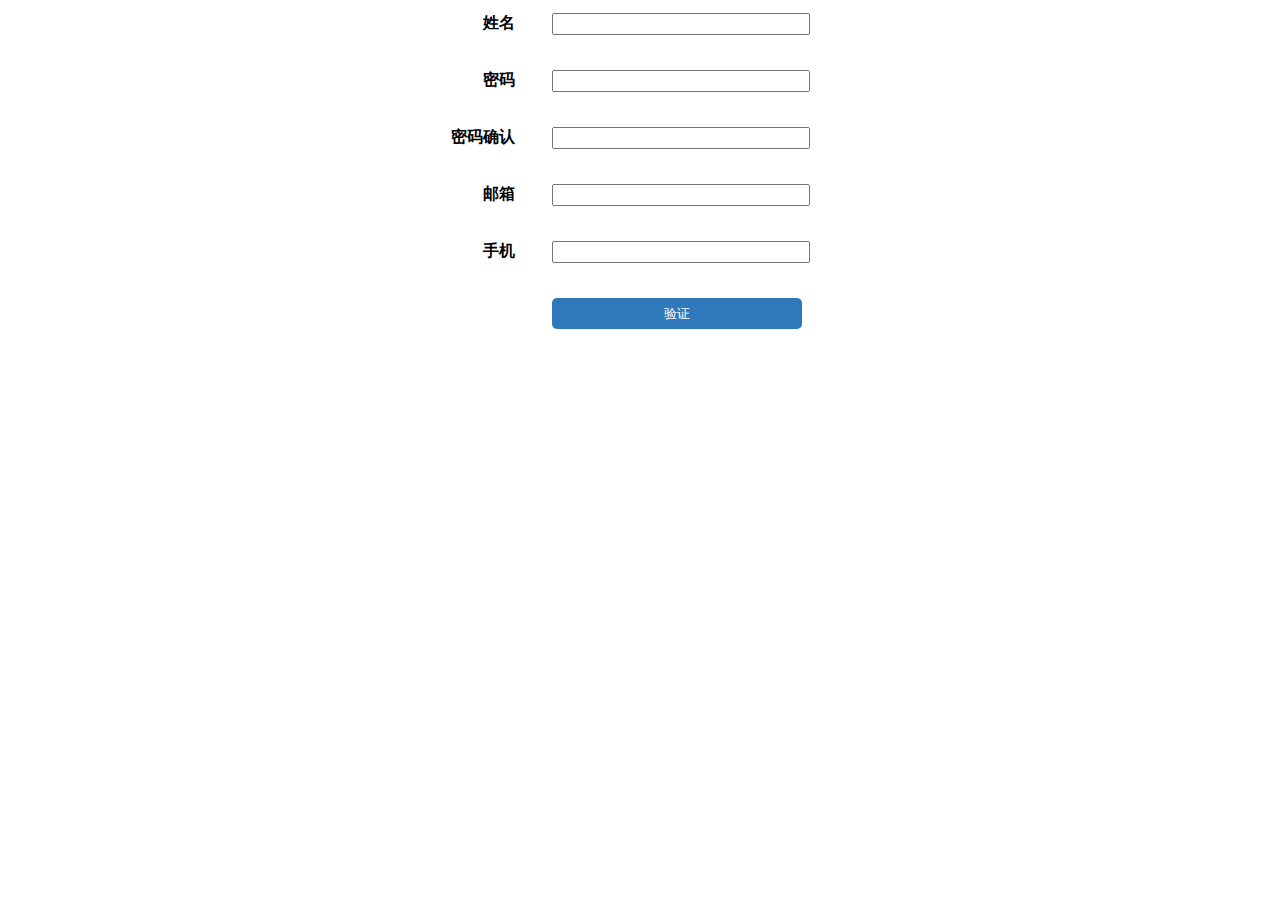
<file: Task30-多表单动态校验/task-30.html>
<!DOCTYPE html>
<html>
<head>
	<meta charset="UTF-8">
	<title>task30</title>
	<style type="text/css">
		*{
			font-family: '微软雅黑';
		}
		section{
			text-align: center;
			padding: 10px;
			margin: 5px;
			position: relative;
			height: 32px;
		}
		section strong{
			position: absolute;
			right: 60%;
			top: 5px;
		}
		section input{
			position: absolute;
			left: 43%;
			top: 5px;
			width: 250px;
		}
		section span{
			position: absolute;
			left: 43%;
			bottom: 5px;
			font-size: 12px;
			color: gray;
			visibility: hidden;
		}
		input[type='button']{
			height: 60%;
			background-color: rgba(47,121,186);
			border: none;
			border-radius: 5px;
			color: white;
			outline: none;
			transition: background-color 0.4s ease-in-out;
		}
		input[type='button']:hover{
			background-color: #337ab7;
		}
	</style>
</head>
<body>
	<form>
		<section>
			<strong>姓名</strong>
			<input type="text" id="ip1"></input><br/>
			<span>必填，长度为4~16个字符</span>
		</section>
		<section>
			<strong>密码</strong>
			<input type="password" id="ip2"></input><br/>
			<span>6到16位数字或字母</span>
		</section>
		<section>
			<strong>密码确认</strong>
			<input type="password" id="ip3"></input><br/>
			<span>重复输入密码</span>
		</section>
		<section>
			<strong>邮箱</strong>
			<input type="text" id="ip4"></input><br/>
			<span>example@haha.com</span>
		</section>
		<section>
			<strong>手机</strong>
			<input type="text" id="ip5"></input><br/>
			<span>请输入11位手机号码</span>
		</section>
		<section>
			<input type="button" value="验证" id="check"></input>
		</section>
	</form>
	<script type="text/javascript">
		$ = function(el){
			return document.querySelector(el);
		}	
		$$ = function(el){
			return document.querySelectorAll(el);
		}
		var checkResult = {
			right:false,
			tip:''
		}
		var inputEles = [$('#ip1'),$('#ip2'),$('#ip3'),$('#ip4'),$('#ip5')];
		var originTip = ['必填，长度为4-16个字符','6到16位数字和字母','重复输入密码','example@haha.com','请输入11位手机号码'];
		function checkValue(ele){
			var str = ele.value.trim();
			if (str.length === 0) {
				checkResult.right = false;
				checkResult.tip = '输入不能为空';
				return;
			}
			if (ele === inputEles[0]) {
				var len = str.replace(new RegExp('[^\x00-\xff]','g'),'aa').length;
				if (len >= 4 && len <= 16) {
					checkResult.right = true;
					checkResult.tip = '名称可用';
				} else {
					checkResult.right = false;
					checkResult.tip = '请检查名称字符数';
				}
			} 
			if (ele === inputEles[1]) {
				if (str.match(/^[a-zA-Z0-9]{6,16}$/)) {
					checkResult.right = true;
					checkResult.tip = '密码格式正确';
				} else {
					checkResult.right = false;
					checkResult.tip = '请输入6到16位字符且只能为数字和字母';
				}
			}
			if (ele === inputEles[2]) {
				if (str === inputEles[1].value.trim()) {
					checkResult.right = true;
					checkResult.tip = '密码正确';
				} else {
					checkResult.right = false;
					checkResult.tip = '两次密码输入要相同';
				} 
			}
			if (ele === inputEles[3]) {
				var reg = RegExp('^([a-zA-Z0-9_\.\-])+@(([a-zA-Z0-9\-])+\.)+([a-zA-Z0-9]{2,4})+$','i');
				if (str.match(reg)) {
					checkResult.right = true;
					checkResult.tip = '邮箱可用';
				} else {
					checkResult.right = false;
					checkResult.tip = '邮箱格式错误';
				}
			}
			if (ele === inputEles[4]) {
				if (str.match(/^1\d{10}$/)) {
					checkResult.right = true;
					checkResult.tip = '号码可用';
				} else {
					checkResult.right = false;
					checkResult.tip = '号码格式错误';
				}
			}
		}
		for (var i = 0; i < inputEles.length; i++){
			inputEles[i].addEventListener('blur',function(e){
				checkValue(e.target);
				var span = e.target.parentElement.getElementsByTagName('span')[0];
				span.innerHTML = checkResult.tip;
				if (checkResult.right) {
					e.target.style.border = '2px solid green';
					span.style.color = 'green';
				} else {
					e.target.style.border = '2px solid red';
				}
			})
			inputEles[i].addEventListener('focus',function(e){
				var index = inputEles.indexOf(e.target);
				var span = e.target.parentElement.getElementsByTagName('span')[0];
				span.innerHTML = originTip[index];
				span.style.visibility = 'visible';
				span.style.color = 'gray';
			})
		}
		$('#check').addEventListener('click',function(e){
			var right = true;
			for (var i = 0; i < inputEles.length; i++) {
				var input = inputEles[i];
				checkValue(input);
				var span = input.parentElement.getElementsByTagName('span')[0];
				span.style.visibility = 'visible';
				span.innerHTML = checkResult.tip;
				if (checkResult.right) {
					input.style.border = '2px solid green';
					span.style.color = 'green';
				} else {
					input.style.border = '2px solid red';
					span.style.color = 'red';
					right = false;
				}
			}
			if (right) {
				alert('提交成功');
			} else {
				alert('提交失败，请检查输入');
			}
		})
	</script>
</body>
</html>
</file>
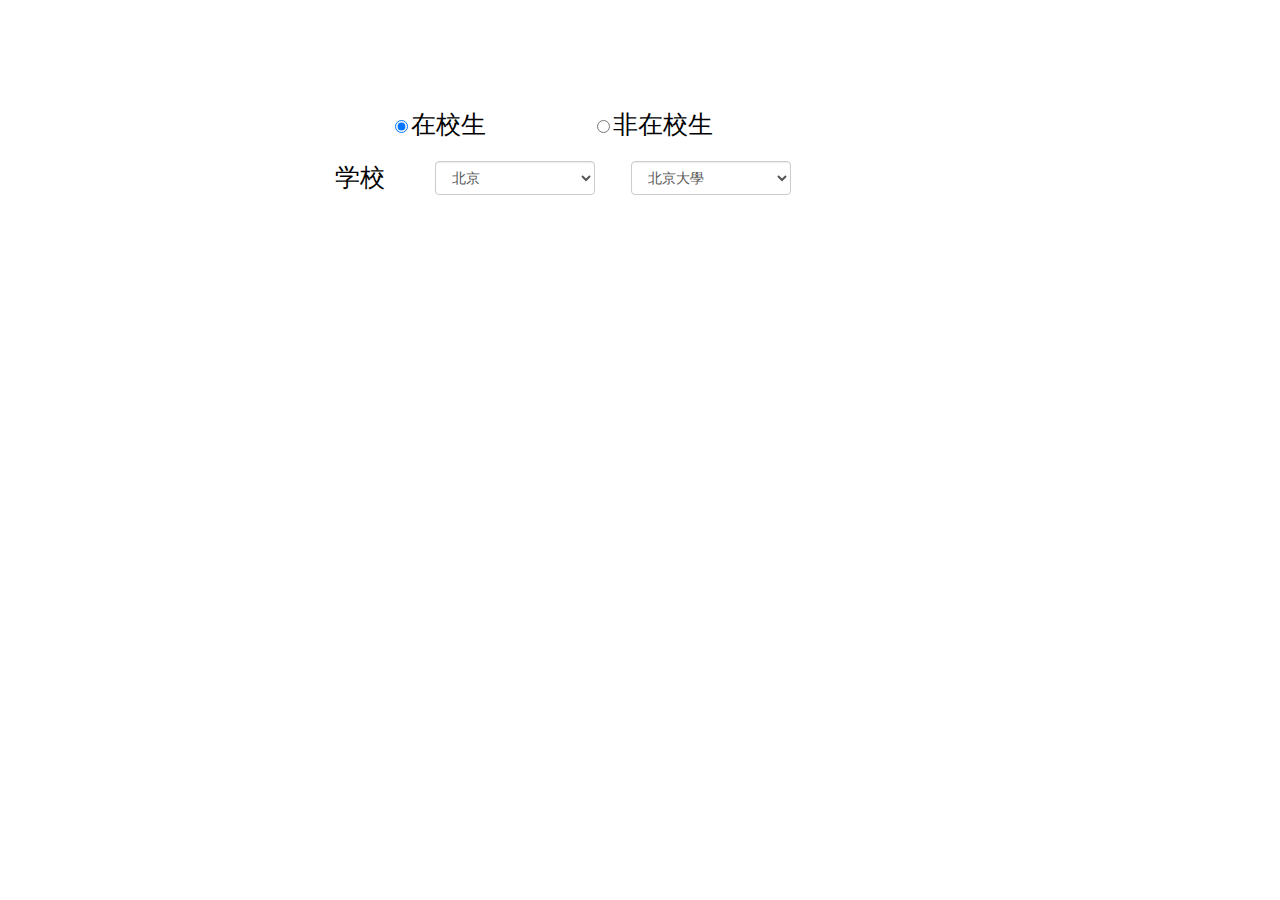
<file: Task31-表单联动/task-31.html>
<!DOCTYPE html>
<html>
<head>
	<meta charset="UTF-8">
	<title>task-31</title>
	<style type="text/css">
		body{
			font-size: 25px;
			font-family: 'Microsoft yahei'
		}
		input{
			border: 2px solid #a8a8a8;
			font-size: 25px;
			border-radius: 5px;
			outline: none;
		}
		.radio{
			display: inline-block;
			margin-left: 100px;
		}
		#form-container{
			width: 700px;
			margin: auto;
			padding: 100px;
		}
		#form-container span{
			width: auto;
			height: 50px;
			padding: 0 20px;
			margin-left: 25px;
			float: left;
		}
		#select-container{
			padding: 20px 0;
		}
		.hide{
			display: none;
		}
		.select{
			margin-left: 30px;
			width: 160px;
			height: 34px;
			padding: 6px 12px;
			font-size: 14px;
			line-height: 1.428;
			color: #555;
			background-color: #fff;
			background-image: none;
			border: 1px solid #ccc;
			border-radius: 4px;
			-webkit-box-shadow:inset 0 1px 1px rgba(0,0,0,.075);
			box-shadow:inset 0 1px 1px rgba(0,0,0,.075);
		}
	</style>
</head>
<body>
	<div id="form-container">
		<div id="radio-select" onchange="radioChange()">
			<div class="radio">
				<label>
					<input type="radio" name="optionsRadios" id="inSchoolRadio" checked>在校生</input>
				</label>
			</div>
			<div class="radio">
				<label>
					<input type="radio" name="optionsRadios" id="outschoolRadio">非在校生</input>
				</label>
			</div>
		</div>
		<div id="select-container">
			<div class="inSchool">
				<span>学校</span>
				<select class="select" id="select1" onchange="selectDistrict()">
					<option value="bj">北京</option>
					<option value="sh">上海</option>
					<option value="hz">杭州</option>
				</select>
				<select class="select" id="select2">
					<option value="pku">北京大學</option>
					<option value="thu">清華大學</option>
					<option value="bhu">北京航空航天大學</option>
				</select>
			</div>
			<div class="outSchool hide">
				<span>就業單位</span>
				<input type="text" class="input"></input>
			</div>
		</div>
	</div>
	<script type="text/javascript">
		function radioChange(){
			if (document.getElementById("inSchoolRadio").checked) {
				document.querySelector(".inSchool").className = "inSchool";
				document.querySelector(".outSchool").className = "outSchool hide";
			} else {
				document.querySelector(".inSchool").className = "inSchool hide";
				document.querySelector(".outSchool").className = "outSchool";
			}
		}
		function selectDistrict(){
			var data = {
				bj : ["北京大學","清華大學","北京航空航天大學"],
				sh : ["復旦大學","上海交通大學","同濟大學"],
				hz : ["浙江大學","杭州電子科技大學","浙江工業大學"]
			}
			var source = document.getElementById("select1");
			var target = document.getElementById("select2");
			var selected = source.options[source.selectedIndex].value;
			target.innerHTML = "";
			for (var i = 0; i < data[selected].length; i++) {
				var opt = document.createElement('option');
				opt.value = data[selected][i];
				opt.innerHTML = data[selected][i];
				document.getElementById('select2').appendChild(opt);
			}
		}
	</script>
</body>
</html>
</file>
<file: Task32-表单自动生成/css/style.css>
/*#data_create fieldset:nth-of-type(n+3){
	display: none;
}
#data_create .select~#box_item,
#data_create .checkbox~#box_item,*/

/*设置的样式*/
#form_data_set{
	width: 300px;
	float: left;
}
#form_data_set fieldset{
	margin-top: 20px;
}
#form_data_set label {
    display: inline-block;
    margin-top: 8px;
    font-size: 14px;
    margin-right: 8px;
}
#form_data_set #lable_box {
    width: 200px;
}
#length_control input {
    width: 20%;
}
#btn_add {
    margin-top: 20px;
    width: 80px;
    height: 30px;
    background-color: rgb(59,153,252);
    color: #fff;
    border: none;
    font-size: 16px;
    border-radius: 8px;
}
/*展示区样式*/
#form_box{
	margin: 0 40px 0 340px;
	min-width: 600px;
	padding: 0 0 20px 0;
	border: 1px solid #000;
	border-radius: 10px;
}
#title{
	text-align: center;
	color: rgb(59,153,252);
}
#result{
	width: 400px;
	margin: 20px auto;
	position: relative;
}
#submit_form {
    margin-top: 20px;
    width: 80px;
    height: 30px;
    background-color: rgb(59,153,252);
    color: #fff;
    border: none;
    font-size: 16px;
    border-radius: 8px;
    outline: none;
}
</file>
<file: Task7-常见网页结构与布局/css/style.css>
.container{
	width: 100%;
	min-width: 1280px;
	font-family: 'Microsoft YaHei';
}
/*header*/
header{
	width: 100%;
	height: 60px;
	font-size: 0;
}
header .banner-left{
	height: 60px;
	width: 10%;
	display: inline-block;
	vertical-align: middle;
	line-height: 60px;
	text-align: center;
	position: relative;
	left: 7%;
	background: url(../images/icon-1.png) no-repeat left;
	background-size: 16% 50%;
}
header .banner-left h1{
	color: #4e3a4f;
	font-size: 24px;
	font-weight: 500;
	margin: 0;
	cursor: default;
}
header nav{
	height: 60px;
	width: 30%;
	display: inline-block;
	vertical-align: middle;
	position: relative;
	left: 40%;
}
header nav ul{
	height: 60px;
	width: 100%;
	line-height: 60px;
	list-style: none;
	box-sizing: border-box;
	margin: 0;
	padding: 0;
}
header nav ul li{
	display: inline-block;
	width: 20%;
	font-size: 14px;
	text-align: center;
	box-sizing: border-box;
	color: #534141;
	cursor: pointer;
	-wbekit-transition:color 0.4s ease-in-out;
	-moz-transition:color 0.4s ease-in-out;
	transition:color 0.4s ease-in-out;
}
header nav ul li:hover{
	color: #f04c57;
}
header nav ul .move{
	position: absolute;
	border-top: 4px solid #e53c3c;
	left: 0;
	top: 55px;
	-webkit-transition:left 0.4s ease-in-out;
	-moz-transition:left 0.4s ease-in-out;
	transition:left 0.4s ease-in-out;
}
header nav ul li:nth-child(1):hover~.move{
	left: 0;
}
header nav ul li:nth-child(2):hover~.move{
	left: 20%;
}
header nav ul li:nth-child(3):hover~.move{
	left: 40%;
}
header nav ul li:nth-child(4):hover~.move{
	left: 60%;
}
header nav ul li:nth-child(5):hover~.move{
	left: 80%;
}
header .banner-right{
	font-size: 14px;
	color: #e53c3c;
	height: 60px;
	width: 7%;
	display: inline-block;
	vertical-align: middle;
	line-height: 60px;
	text-align: center;
	cursor: pointer;
	position: relative;
	left: 50%;
	background: url(../images/icon-2.jpg) no-repeat left;
	background-size: 15px 18px;
}
header .banner-right .move{
	width: 0;
	border-top: 2px solid #e53c3c;
	position: absolute;
	top: 45px;
	left: 25%;
	-webkit-transition: width 0.4s ease-in-out;
	-moz-transition: width 0.4s ease-in-out;
	transition: width 0.4s ease-in-out;
}
header .banner-right:hover .move{
	width: 50px;
}
/*section-1*/
#section-1{
	width: 100%;
	height: 650px;
	margin-top: -2px;
	background-image: url(../images/pic01.jpg);
	background-size: 100% auto; 
}
#section-1 .mes{
	position: absolute;
	top: 270px;
	left: 120px;
}
#section-1 .mes p{
	font-size: 22px;
	color: #fff;
	margin: 0;
}
#section-1 .mes p:first-of-type{
	font-family: Arial;
	font-size: 60px;
	margin-bottom: 20px;
	letter-spacing: 3px;
}
#section-1 .mes p:last-of-type{
	margin-bottom: 60px;
}
#section-1  .mes span{
	width: 300px;
	height: 60px;
	display: inline-block;
	line-height: 60px;
	text-align: center;
	font-size: 28px;
	color: #fff;
	background-color: #e53c3c;
	cursor: pointer;
	-webkit-transition: all 0.4s ease-in-out;
	-moz-transition: all 0.4s ease-in-out;
	transition-transition: all 0.4s ease-in-out;
}
#section-1 .mes span:hover{
	background-color: #e31212;
	border-radius: 3px;
}
/*section-2*/
#section-2{
	width: 100%;
	height: 240px;
	font-size: 0;
}
#section-2 .cell{
	width: 25%;
	display: inline-block;
	position: relative;
	top: 0;
}
#section-2 .cell .img{
	width: 100%;
	height: 130px;
	display: inline-block;
	line-height: 130px;
	text-align: center;
}
#section-2 .cell .img img{
	position: relative;
	top: 30px;
}
#section-2 .cell .mes{
	width: 100%;
	height: 50px;
	font-size: 13px;
	color: #534141;
	text-align: center;
	box-sizing: border-box;
	border-right: 2px solid #534141;
	-webkit-transition: all 0.4s ease-in-out;
	-moz-transition: all 0.4s ease-in-out;
	transition: all 0.4s ease-in-out;
}
#section-2 .cell:hover .mes{
	color: #be4f48;
}
#section-2 .cell:last-of-type .mes{
	border:none;
}
/*section3*/
#section-3{
	width: 100%;
	height: 400px;
	background-color: #edeaea;
	text-align: center;
}
#section-3 .img{
	position: relative;
	top: 80px;
}
#section-3 .mes{
	font-size: 50px;
	color: #534141;
	position: relative;
	top: 100px;
}
/*section4*/
#section-4{
	width: 100%;
	height: 300px;
	padding-top: 80px;
	box-sizing: border-box;
	text-align: center;
	background: url(../images/pic02.jpg);
	background-size: cover;
}
#section-4 .mes p{
	color: #fff;
	margin: 0;
}
#section-4 .mes p:first-child{
	font-size: 22px;
}
#section-4 .mes p:last-child{
	font-size: 13px;
}
#section-4 .mes span{
	color: #fff;
	display: inline-block;
	width: 30px;
	height: 20px;
	margin-top: 10px;
	border-top: 2px solid #fff;
	-webkit-transition: width 0.4s ease-in-out;
	-moz-transition: width 0.4s ease-in-out;
	transition: width 0.4s ease-in-out;
}
#section-4 .mes span:hover{
	width: 300px;
}
#section-4 .options{
	height: 36px;
}
#section-4 input[type="radio"]{
	width: 240px;
	height: 36px;
	margin: 0 10px;
	cursor: pointer;
	opacity: 0;
	position: relative;
	top: 47px;
	z-index: 10;
}
#section-4 .options .select{
	width: 240px;
	height: 36px;
	margin: 0 10px;
	font-size: 14px;
	line-height: 36px;
	text-align: left;
	color: #b3b3b3;
	display: inline-block;
	position: relative;
	box-sizing: border-box;
	border:1px solid #c6b3af;
	background: url(../images/icon-7.png) no-repeat 210px 8px #fff;
	background-size: 20px;
}
#section-4 .options .select:last-of-type{
	visibility: hidden;
}
#section-4 .options .select span{
	margin-left: 10px;
}
#section-4 .options .select .option{
	width: 240px;
	background-color: #e3e3e5;
	position: absolute;
	z-index: 10;
	display: none;
	left: -2px;
	top: 34px;
}
#section-4 input[type="radio"]:nth-of-type(1):checked~.options .select,
#section-4 input[type="radio"]:nth-of-type(2):checked~.options .select{
	top: -1px;
}
#section-4 input[type="radio"]:nth-of-type(1):checked~.options .select-1{
	border: 2px solid #ae7271;
	border-bottom-width: 0;
}
#section-4 input[type="radio"]:nth-of-type(1):checked~.options .select-1 .option{
	display: block;
}
#section-4 input[type="radio"]:nth-of-type(2):checked~.options .select-2{
	border: 2px solid #ae7271;
	border-bottom-width: 0;
}
#section-4 input[type="radio"]:nth-of-type(2):checked~.options .select-2 .option{
	display: block;
}
#section-4 input[type="radio"]:nth-of-type(3):checked~.options .select-3{
	border: 1px solid #c6b3af;
}
#section-4 .options .select .option ul{
	margin: 0;
	padding: 0;
	width: 240px;
	box-sizing: border-box;
	border: 2px solid #ae7271;
	border-top-width: 0;
}
#section-4 .options .select .option ul li{
	height: 32px;
	line-height: 32px;
	text-align: left;
	padding-left: 40px;
	list-style: none;
	cursor: pointer;
}
#section-4 .options .select .option ul li:hover{
	background: url(../images/icon-8.png) no-repeat 10px 8px #be4f48;
	background-size: 20px;
	color: #fff;
}
#section-4 input[type="submit"]{
	width: 240px;
	height: 36px;
	line-height: 36px;
	font-size: 16px;
	/*text-align: center;*/
	margin: 0 10px;
	border: 0;
	outline: 0;
	background-color: #be4f48;
	color: #fff;
	letter-spacing: 30px;
	display: inline-block;
	cursor: pointer;
	position: relative;
	top: 36px;
	-webkit-transition:background-color 0.4s ease-in-out;
	-moz-transition:background-color 0.4s ease-in-out;
	transition:background-color 0.4s ease-in-out;
}
#section-4 input[type="submit"]:hover{
	background-color: #e31212;
	border-radius: 3px;
}
/*section5*/
#section-5{
	width: 100%;
	height: 500px;
	background-color: #edeaea;
	text-align: center;
	font-size: 0;
}
#section-5 .cell{
	display: inline-block;
	width: 20%;
	height: 400px;
	position: relative;
	top: 50px;
	box-sizing: border-box;
}
#section-5 .cell .img{
	width: 100%;
	height: 320px;
	padding: 10px;
	box-sizing: border-box;
}
#section-5 .cell .img img{
	height: 300px;
	cursor: pointer;
}
#section-5 .cell .mes{
	width: 100%;
	height: 80px;
	box-sizing: border-box;
}
#section-5 .cell .mes p:first-child{
	font-size: 14px;
	color: #44403f;
	margin: 0;
}
#section-5 .cell .mes p:last-child{
	font-size: 12px;
	color: #b3afac;
}
#section-5 .cell:nth-child(2)>.mes{
	padding-top: 30px;
}
#section-5 .cell:nth-child(2)>.mes p:first-child{
	font-size: 24px;
	text-indent: 30px;
	letter-spacing: 30px;
}
#section-5 .cell:nth-child(2)>.mes p:last-child{
	margin: 0;
}
/*section6*/
#section-6{
	width: 100%;
	height: 560px;
}
#section-6 .left{
	width: 68%;
	height: 560px;
	float: left;
	position: relative;
	background: url(../images/pic07.jpg) no-repeat;
	background-size: cover;
}
#section-6 .left .mes{
	color: #fff;
	text-align: center;
	width: 500px;
	height: 300px;
	margin: 0 auto;
	position: relative;
	top: 130px;
}
#section-6 .left .mes p{
	font-size: 30px;
	margin: 0;
	display: inline-block;
	height: 30px;
	line-height: 30px;
	margin-bottom: 20px;
}
#section-6 .left .mes p:nth-child(1){
	font-size: 50px;
	height: 50px;
	line-height: 50px;
	margin-bottom: 0px;
}
#section-6 .left .mes p:nth-child(2){
	font-size: 150px;
	height: 150px;
	line-height: 150px;
}
#section-6 .left::after{
	content: '';
	position: absolute;
	border-width: 30px;
	border-style: solid;
	border-color: transparent #fff transparent transparent;
	top: 250px;
	left: 100%;
	margin-left: -60px;
}
#section-6 .right{
	height: 560px;
	margin-left: 68%;
	text-align: center;
}
#section-6 .right .wrapper{
	width: 300px;
	height: 300px;
	margin: 0 auto;
	position: relative;
	top: 130px;
} 
#section-6 .right .wrapper .mes{
	display: none;
}
#section-6 .right .wrapper .mes-1{
	display: block;
}
#section-6 .right .wrapper .mes p{
	margin: 0;
}
#section-6 .right .wrapper .mes p:first-child{
	font-size: 20px;
	font-weight: 700;
	margin-bottom: 30px;
}
#section-6 .right .wrapper .mes p:first-child>span{
	color: #be4f48;
}
#section-6 .right .wrapper .mes p:last-child{
	text-align: left;
	line-height: 25px;
	font-size: 14px;
	color: #b3afac;
	margin-bottom: 60px;
	-webkit-transition: color 0.4s ease-in-out;
	-moz-transition: color 0.4s ease-in-out;
	transition: color 0.4s ease-in-out;
}
#section-6 .right .wrapper .mes p:last-child:hover{
	color: #33363f;	
}
#section-6 .right .wrapper .button{
	width: 100px;
	height: 35px;
	font-size: 13px;
	display: inline-block;
	line-height: 35px;
	border: 1px solid #be4f48;
	color: #be4f48;
	background-color: #fff;
	cursor: pointer;
	-webkit-transition: all 0.4s ease-in-out;
	-moz-transition: all 0.4s ease-in-out;
	transition: all 0.4s ease-in-out;
}
#section-6 .right .wrapper .button:hover{
	color: #fff;
	border-radius: 3px;
	background-color: #be4f48;
}
#section-6 .right .wrapper input[type="radio"]{
	width: 10px;
	height: 10px;
	position: relative;
	top: 320px;
	z-index: 10;
	opacity: 0;
	cursor: pointer;
}
#section-6 .right .wrapper .list{
	height: 10px;
	width: 10px;
	border:1px solid #6c5c5c;
	border-radius: 5px;
	display: inline-block;
	position: relative;
	top: 300px;
	z-index: 1;
}
#section-6 .right .wrapper .list:first-of-type{
	background-color: #6c5c5c;
}
#section-6 .right .wrapper input[type="radio"]:checked~.list{
	background-color: #fff;
}
#section-6 .right .wrapper input[type="radio"]:checked~.mes{
	display: none;
}
#section-6 .right .wrapper input[type="radio"]:nth-of-type(1):checked~.list:nth-of-type(1){
	background-color: #6c5c5c;
}
#section-6 .right .wrapper input[type="radio"]:nth-of-type(1):checked~.mes-1{
	display: block;
}
#section-6 .right .wrapper input[type="radio"]:nth-of-type(2):checked~.list:nth-of-type(2){
	background-color: #6c5c5c;
}
#section-6 .right .wrapper input[type="radio"]:nth-of-type(2):checked~.mes-2{
	display: block;
}
#section-6 .right .wrapper input[type="radio"]:nth-of-type(3):checked~.list:nth-of-type(3){
	background-color: #6c5c5c;
}
#section-6 .right .wrapper input[type="radio"]:nth-of-type(3):checked~.mes-3{
	display: block;
}
/*section7*/
#section7{
	width: 100%;
	height: 520px;
}
#section-7 .wrapper{
	width: 68%;
	height: 520px;
	float: left;
	font-size: 0;
}
#section-7 .wrapper .cell{
	display: inline-block;
	width: 50%;
	height: 520px;
	font-size: 20px;
	text-align: center;
	position: relative;
}
#section-7 .wrapper .cell:first-child{
	background-color: #e84e4c;
	color: #fff;
}
#section-7 .wrapper .cell .mes{
	position: relative;
	top: 200px;
	height: 100px;
}
#section-7 .wrapper .cell .mes p{
	margin-top: 0;
	margin-bottom: 10px;
}
#section-7 .wrapper .cell .mes span{
	color: #fff;
	display: inline-block;
	width: 30px;
	height: 20px;
	margin: 10px;
	-webkit-transition: width 0.4s ease-in-out;
	-moz-transition: width 0.4s ease-in-out;
	transition: width 0.4s ease-in-out;
}
#section-7 .wrapper .cell:nth-of-type(1) .mes span{
	border-top: 2px solid #fff;
}
#section-7 .wrapper .cell:nth-of-type(2) .mes span{
	border-top: 2px solid #adadad;
}
#section-7 .wrapper .cell .mes span:hover{
	width: 200px;
}
#section-7 .wrapper .cell .button{
	width: 150px;
	height: 40px;
	display: inline-block;
	line-height: 40px;
	border-width: 1px;
	border-style: solid;
	position: relative;
	top: 220px;
	cursor: pointer;
	border-radius: 0;
	-webkit-transition:all 0.4s ease-in-out;
	-moz-transition:all 0.4s ease-in-out;
	transition:all 0.4s ease-in-out;
}
#section-7 .wrapper .cell:first-child .button{
	border-color: #fff;
}
#section-7 .wrapper .cell:first-child .button:hover{
	color: #e84e4c;
	background-color: #fff;
	border-radius: 3px;
}
#section-7 .wrapper .cell:last-child .button{
	border-color: #e84e4c;
	color: #e84e4c;
}
#section-7 .wrapper .cell:last-child .button:hover{
	background-color: #e84e4c;
	color: #fff;
	border-radius: 3px;
}
#section-7 .wrapper .cell:last-child::after{
	content: '';
	position: absolute;
	border-width: 20px;
	border-color: transparent transparent transparent #fff;
	border-style: solid;
	top: 240px;
	left: 100%;
}
#section-7 .img{
	height: 520px;
	margin-left: 68%;
	background: url(../images/pic08.jpg) no-repeat;
	background-size: cover;
}
/*section8*/
#section-8{
	width: 100%;
	height: 800px;
	text-align: center;
}
#section-8 .top{
	width: 100%;
	height: 300px;
	text-align: center;
}
#section-8 .top .mes{
	position: relative;
	top: 100px;
}
#section-8 .top .mes p{
	margin: 0;
}
#section-8 .top .mes p:nth-of-type(1){
	font-size: 18px;
}
#section-8 .top .mes p:nth-of-type(2){
	font-size: 14px;
	color: #b3afac;
}
#section-8 .top .mes span{
	color: #fff;
	display: inline-block;
	width: 30px;
	height: 20px;
	margin: 10px;
	border-top: 2px solid #e44f4b;
	-webkit-transition: width 0.4s ease-in-out;
	-moz-transition: width 0.4s ease-in-out;
	transition: width 0.4s ease-in-out;
}
#section-8 .top .mes span:hover{
	width: 200px;
}
#section-8 .left{
	width: 30%;
	height: 400px;
	display: inline-block;
	font-size: 20px;
	text-align: left;
}
#section-8 .left .mes{
	width: 350px;
	height: 130px;
}
#section-8 .left .mes span{
	font-size: 14px;
	color: #b3afac;
	float: right;
	cursor: pointer;
}
#section-8 .left .mes p:nth-of-type(1){
	font-size: 16px;
	color: #6c5c5c;
}
#section-8 .left .mes p:nth-of-type(2){
	font-size: 14px;
	color: #b3afac;
	margin-bottom: 0;
}
#section-8 .right{
	width: 700px;
	height: 400px;
	display: inline-block;
	font-size: 20px;
	text-align: left;
	font-size: 0;
}
#section-8 .right input[type="text"]:focus,#secrion-8 .right textarea:focus{
	border: 1px solid #e3e3e3;
	background-color: #fff;
}
#section-8 .right input[type="text"]{
	height: 40px;
	width: 300px;
	font-size: 14px;
	color: #4e3a4f;
	box-sizing: border-box;
	margin: 10px;
	padding: 10px;
	border:0;
	outline: 0;
	background-color: #e3e3e3;
}
#section-8 .right textarea{
	width: 620px;
	height: 160px;
	font-size: 14px;
	color: #4e3a4f;
	box-sizing: border-box;
	margin: 10px;
	padding: 10px;
	border: 0;
	outline: 0;
	background-color: #e3e3e3;
	resize: none;
}
#section-8 .right input[type="submit"]{
	width: 620px;
	height: 40px;
	font-size: 14px;
	color: #4e3a4f;
	text-align: center;
	box-sizing: border-box;
	margin: 10px;
	border: 0;
	outline: 0;
	background-color: #e3e3e3;
	-webkit-transition: all 0.4s ease-in-out;
	-moz-transition: all 0.4s ease-in-out;
	transition: all 0.4s ease-in-out;
}
#section-8 .right input[type="submit"]:hover{
	border-radius: 5px;
	box-shadow: 1px 1px 1px #b3afac,-1px -1px 1px #b3afac;
}
#section-9{
	width: 100%;
	height: 400px;
	text-align: center;
	background-color: #33363f;
}
#section-9 .mes{
	width: 100%;
	height: 150px;
	color: #f7f8fc;
	display: inline-block;
	margin-top: 80px;
}
#section-9 .mes p:first-child{
	font-size: 20px;
}
#section-9 .mes p:last-child{
	font-size: 14px;
}
#section-9 .text{
	width: 100%;
	height: 40px;
	display: inline-block;
	font-size: 0;
}
#section-9 .text input[type="email"]{
	width: 500px;
	height: 40px;
	font-size: 15px;
	box-sizing: border-box;
	padding-left: 10px;
	color: #75757f;
} 
#section-9 .text input[type="email"]:focus{
	outline: 0;
}
#section-9 .text input[type="submit"]{
	width: 100px;
	height: 40px;
	font-size: 16px;
	color: #fff;
	letter-spacing: 5px;
	border: 0;
	box-sizing: border-box;
	background-color: #75757f;
	-webkit-transition: background-color 0.4s ease-in-out;
	-moz-transition: background-color 0.4s ease-in-out;
	transition: background-color 0.4s ease-in-out;
}
#section-9 .text input[type="submit"]:hover{
	background-color: #5e5e68;
}
#section-9 .icon{
	width: 100%;
	height: 50px;
	color: #fff;
	font-size: 30px;
	display: inline-block;
	position: relative;
	top: 30px;
}
#section-9 .icon i{
	display: inline-block;
	width: 50px;
	height: 50px;
	line-height: 50px;
	vertical-align: middle;
	margin: 0;
	cursor: pointer;
	-webkit-transition: font-size 0.4s ease-in-out;
	-moz-transition: font-size 0.4s ease-in-out;
	transition: font-size 0.4s ease-in-out;
}
#section-9 .icon i:hover{
	font-size: 35px;
}
footer{
	width: 100%;
	height: 60px;
	text-align: center;
	background-color: #30303a;
}
footer .mes,footer .back{
	width: 300px;
	height: 60px;
	line-height: 60px;
	text-align: center;
	color: #fff;
	font-size: 10px;
}
footer .mes{
	float: left;
}
footer .mes span{
	cursor: pointer;
}
footer .back{
	float: right;
}
footer .back a{
	text-decoration: none;
	color: #fff;
	-webkit-transition:color 0.4s easr-in-out;
	-moz-transition:color 0.4s easr-in-out;
	transition:color 0.4s easr-in-out;
}
footer .back a:hover{
	color: #75757f;
}
</file>
<file: Task9-复杂页面的实现/css/style.css>
/*animation*/
@-webkit-keyframes cell-in{
	0%{
		padding-left: 5%;
		opacity: 0;
	}
	100%{
		padding-left: 10%;
		opacity: 1;
	}
}
select{
	height: 22px;
	line-height: 20px;
	font-size: 12px;
	outline: 0;
	box-sizing: border-box;
	padding-left: 5px;
	-webkit-appearance: none;
	background:url(../images/icon-5.png) no-repeat 93% 7px;
}
body{
	width: 100%;
	min-width: 1280px;
}
body>header{
	width: 100%;
	height: 56px;
	font-size: 0px;
	background-color: #2189bf;
}
body>header .icon,body>header .search,body>header .login{
	height: 56px;
	text-align: center;
	line-height: 56px;
	display: inline-block;
}
body>header .icon{
	width: 56px;
	float: left;
	position: relative;
	left: 4%;
}
body>header .icon span{
	width: 36px;
	height: 36px;
	display: inline-block;
	background:url(../images/icon-1.png) no-repeat;
	position: relative;
	top: 10px;
	cursor: pointer;
}
body>header .search{
	width: 400px;
	font-size: 12px;
	position: relative;
	left: 55%;
}
body>header .search input{
	width: 180px;
	height: 26px;
	border:0;
	outline: 0;
	border-radius: 20px;
	box-sizing: border-box;
	padding-left: 12px;
	color: #aaa;
	background: url(../images/icon-4.png) no-repeat 6% 5px,#fff;
	-webkit-transition: width 0.5s ease-in-out;
	-moz-transition: width 0.5s ease-in-out;
	transition: width 0.5s ease-in-out;
}
body>header .search input:focus{
	width: 300px;
}
body>header .login{
	width: 70px;
	color: #fff;
	position: relative;
	left: 55%;
}
body>header .login i{
	font-size: 14px;
	margin-right: 10px;
}
body>header .login span{
	font-size: 12px;
	cursor: pointer;
}
body>header .login .space{
	width: 0px;
	border-top: 2px solid #fff;
	position: absolute;
	top: 40px;
	left: 43%;
	-webkit-transition: width 0.5s ease-in-out;
	-moz-transition: width 0.5s ease-in-out;
	transition: width 0.5s ease-in-out;
}
body>header .login span:hover~.space{
	width: 30px;
}
.container{
	width: 100%;
	font-size: 0;
	font-family: 'Microsoft YaHei';
	float: left;
}
.container .content-left{
	width: 20%;
	height: 1300px;
	float: left;
	background-color: #2b2e3d;
}
/*用户信息*/
.container .content-left .user{
	width: 100%;
}
.container .content-left .user .img{
	width: 100%;
	height: 80px;
	font-size: 16px;
	color: #e2e4e3;
	text-align: center;
	line-height: 80px;
	background:url(../images/icon-2.png) no-repeat 50px 10px;
	background-size: 60px;
	cursor: pointer;
	-webkit-transition: color 0.5s ease-in-out;
	-moz-transition: color 0.5s ease-in-out;
	transition: color 0.5s ease-in-out;
}
.container .content-left .user .img:hover{
	color: #fff;
}
.container .content-left .user .img span{
	margin-left: 50px;
}
.container .content-left .user .mes{
	width: 100%;
	height:80px;
}
.container .content-left .user .mes .mes-left,
.container .content-left .user .mes .mes-right{
	width: 50%;
	height: 40px;
	font-size: 14px;
	color: #586576;
	text-align: center;
	line-height: 20px;
	display: inline-block;
	box-sizing: border-box;
	position: relative;
	top: 20px;
	cursor: pointer;
	-webkit-transition:all 0.5s ease-in-out;
	-moz-transition:all 0.5s ease-in-out;
	transition:all 0.5s ease-in-out;
}
.container .content-left .user .mes .mes-left{
	border-right: 1px solid #5c5f74;
}
.container .content-left .user .mes .mes-right{
	border-left: 1px solid #5c5f74;
}
.container .content-left .user .mes .mes-left:hover,
.container .content-left .user .mes .mes-right:hover{
	color: #e2e4e3;

}
/*树形结构*/
.container .content-left .cells{
	width: 100%;
	color: #586576;
}
.container .content-left .cells .cell-1{
	width: 100%;
	font-size: 15px;
	padding-left: 15%;
	box-sizing: border-box;
	margin: 10px 0;
	position: relative;
}
.container .content-left .cells .cell-1>input{
	width: 85%;
	height: 30px;
	position: absolute;
	top: 0;
	opacity: 0;
	cursor: pointer;
}
.container .content-left .cells .cell-1>i{
	width: 20px;
	margin: 0 8px;
	text-align: center;
}
.container .content-left .cells .cell-1>span{
	display: inline-block;
}
.container .content-left .cells .cell-1>i,
.container .content-left .cells .cell-1>span{
	height: 30px;
	line-height: 30px;
}
.container .content-left .cells  .cell-1:hover>i,
.container .content-left .cells  .cell-1:hover>span,
.container .content-left .cells  .cell-1>input:checked~i,
.container .content-left .cells  .cell-1>input:checked~span{
	color: #ededef;
}
.container .content-left .cells .cell-1>input:checked~.cell-2{
	display: block;
	animation: cell-in 0.5s ease-in-out;
	-webkit-animation: cell-in 0.5s ease-in-out;
}
.container .content-left .cells .cell-1:hover{
	background-color: #373d4d;
}
.container .content-left .cells .cell-1 .cell-2{
	width: 100%;
	font-size: 14px;
	display: none;
	padding-left: 10%;
	box-sizing: border-box;
	position: relative;
}
.container .content-left .cells .cell-1 .cell-2>input{
	width: 90%;
	height: 30px;
	position: absolute;
	top: 0;
	opacity: 0;
	cursor: pointer;
}
.container .content-left .cells .cell-1 .cell-2>i{
	margin: 0 6px;
	-webkit-transition: transform 0.5s ease-in-out;
	-moz-transition: transform 0.5s ease-in-out;
	transition: transform 0.5s ease-in-out;
}
.container .content-left .cells .cell-1 .cell-2>span{
	display: inline-block;
}
.container .content-left .cells .cell-1 .cell-2>i,
.container .content-left .cells .cell-1 .cell-2>span{
	height: 30px;
	line-height: 30px;
}
.container .content-left .cells .cell-1 .cell-2>input:checked+i{
	-webkit-transform:rotate(90deg);
	transform:rotate(90deg);
}
.container .content-left .cells .cell-1 .cell-2:hover>i,
.container .content-left .cells .cell-1 .cell-2:hover>span,
.container .content-left .cells .cell-1 .cell-2:hover>checked~i,
.container .content-left .cells .cell-1 .cell-2:hover>checked~span{
	color: #ededef;
}
.container .content-left .cells .cell-1 .cell-2>input:checked~.cell-3{
	display: block;
	animation: cell-in 0.5s ease-in-out;
	-webkit-animation: cell-in 0.5s ease-in-out;
}
.container .content-left .cells .cell-1 .cell-2 .cell-3{
	width: 100%;
	height: 30px;
	font-size: 13px;
	display: none;
	padding-left: 10%;
	box-sizing: border-box;
	cursor: pointer;
}
.container .content-left .cells .cell-1 .cell-2 .cell-3>i{
	margin: 0 4px;
}
.container .content-left .cell .cell-1 .cell-2 .cell-3>span{
	display: inline-block;
}
.container .content-left .cells .cell-1 .cell-2 .cell-3>i,
.container .content-left .cells .cell-1 .cell-2 .cell-3>span{
	height: 30px;
	line-height: 30px;
}
.container .content-left .cells .cell-1 .cell-2 .cell-3:hover>i,
.container .content-left .cells .cell-1 .cell-2 .cell-3:hover>span{
	color: #ededef;
}
/*content-right*/
.container .content-right{
	width: 80%;
	height: 1300px;
	float: right;
	background-color: #eeeeee;
}
.container .content-right>header{
	width: 100%;
	height: 30px;
	line-height: 30px;
	font-size: 14px;
	color: #a9a9a9;
	letter-spacing: 3px;
	box-sizing: border-box;
	padding-left: 30px;
	background-color: #fff;
}
.container .content-right>header span:hover{
	color: #2189bf;
}
.container .content-right .content{
	width: 80%;
	margin: 0 auto;
	margin-top: 20px;
}
.container .content-right .content #content-1{
	width: 100%;
	height: 80px;
	font-size: 13px;
	text-align: center;
	background-color: #fff;
}
.container .content-right .content #content-1>div[class^="cell-"]{
	display: inline-block;
	overflow: hidden;
	box-sizing: border-box;
}
.container .content-right .content #content-1>div[class^="cell-"]:not(:last-of-type)>span{
	color: #c3c3c3;
}
.container .content-right .content #content-1>div[class^="cell-"]:not(:last-of-type)>select{
	color: #323232;
	margin: 0 10px;
}
.container .content-right .content #content-1 .cell-1{
	height: 80px;
	width: 20%;
	line-height: 80px;
}
.container .content-right .content #content-1 .cell-1>select{
	width: 45%;
}
.container .content-right .content #content-1 .cell-2{
	height: 80px;
	width: 25%;
	text-align: left;
	line-height: 30px;
	padding-left: 20px;
	padding-top: 10px;
	box-sizing: border-box;
	background: url(../images/icon-3.png) no-repeat 88% 20px;
}
.container .content-right .content #content-1 .cell-2>select{
	width: 51%;
}
.container .content-right .content #content-1 .cell-3{
	height: 80px;
	width: 40%;
	line-height: 30px;
	padding-top: 10px;
	box-sizing: border-box;
}
.container .content-right .content #content-1 .cell-3>input[type="text"]{
	width: 29.5%;
	margin: 0 10px;
	padding-left: 5px;
}
.container .content-right .content #content-1 .cell-3>select:nth-of-type(1){
	width: 16%;
}
.container .content-right .content #content-1 .cell-3>select:nth-of-type(2){
	width: 16%;
}
.container .content-right .content #content-1 .cell-3>select:nth-of-type(3){
	width: 32%;
}
.container .content-right .content #content-1 .cell-4{
	height: 80px;
	width: 10%;
}
.container .content-right .content #content-1 .cell-4>span{
	width: 65%;
	height: 26px;
	line-height: 26px;
	color: #fff;
	display: inline-block;
	position: relative;
	top: 27px;
	background-color: #3a8bc3;
	cursor: pointer;
	-webkit-transition: all 0.4s ease-in-out;
	-moz-transition: all 0.4s ease-in-out;
	transition: all 0.4s ease-in-out;
}
.container .content-right .content #content-1 .cell-4>span:hover{
	border-radius: 5px;
	background-color: #2a92db;
}
.container .content-right .content #content-2{
	width: 100%;
	height: 70px;
	font-size: 0;
	text-align: center;
	margin-top: 10px;
}
.container .content-right .content #content-2 .to-left,
.container .content-right .content #content-2 .to-right,
.container .content-right .content #content-2 .cell,
.container .content-right .content #content-2 .history{
	height: 70px;
	font-size: 13px;
	display: inline-block;
	background-color: #fff;
	vertical-align: top;
	box-sizing: border-box;
}
.container .content-right .content #content-2 .to-left,
.container .content-right .content #content-2 .to-right{
	width: 4%;
	color: #323232;
	font-size: 40px;
	margin-right: 0.5%;
	line-height: 70px;
	cursor: pointer;
	-webkit-transtion: font-size 0.5s ease-in-out;
	-moz-transtion: font-size 0.5s ease-in-out;
	transtion: font-size 0.5s ease-in-out;
}
.container .content-right .content #content-2 .to-left:hover,
.container .content-right .content #content-2 .to-right:hover{
	font-size: 45px;
}
.container .content-right .content #content-2 .cell{
	width: 12%;
	line-height: 27px;
	margin-right: 0.5%;
	padding: 5px 0;
	border-top: 3px solid #fff;
	cursor: pointer;
	-webkit-transition: border-color 0.5s ease-in-out;
	-moz-transition: border-color 0.5s ease-in-out;
	transition: border-color 0.5s ease-in-out;
}
.container .content-right .content #content-2 .cell:hover{
	border-top: 3px solid #4388c9;
}
.container .content-right .content #content-2 .cell>span:last-of-type{
	font-size: 24px;
	color: #ea6500;
}
.container .content-right .content #content-2 .cell>span:last-of-type>span{
	font-size: 17px;
	color: #acacac;
}
.container .content-right .content #content-2 .history{
	width: 16%;
	line-height: 70px;
	position: relative;
}
.container .content-right .content #content-2 .history i{
	font-size: 34px;
	color: #3a89c2;
	vertical-align: middle;
	margin-right: 10px;
}
.container .content-right .content #content-2 .history span{
	cursor: pointer;
}
.container .content-right .content #content-2 .history .space{
	width: 0;
	border-top: 2px solid #3a89c2;
	position: absolute;
	top: 45px;
	left: 45%;
	-webkit-transition: width 0.5s ease-in-out;
	-moz-transition: width 0.5s ease-in-out;
	transition: width 0.5s ease-in-out;
}
.container .content-right .content #content-2 .history span:hover+.space{
	width: 60px;
}
.container .content-right .content #content-3{
	width: 100%;
	height: 90px;
	margin-top: 10px;
}
.container .content-right .content #content-3 .mes{
	width: 100%;
	height: 20px;
	line-height: 20px;
	font-size: 12px;
}
.container .content-right .content #content-3 .cell{
	width: 22%;
	height: 70px;
	font-size: 12px;
	line-height: 26px;
	background-color: #fff;
	padding-top: 9px;
	padding-left: 15px;
	box-sizing: border-box;
	display: inline-block;
	position: relative;
}
.container .content-right .content #content-3 .cell:nth-of-type(2){
	border-left: 4px solid #43b29f;
}
.container .content-right .content #content-3 .cell:nth-of-type(3){
	border-left: 4px solid #398ac1;
}
.container .content-right .content #content-3 .cell:nth-of-type(4){
	border-left: 4px solid #cf4b36;
}
.container .content-right .content #content-3 .cell:nth-of-type(5){
	border-left: 4px solid #e1cd46;
}
.container .content-right .content #content-3 .cell .color{
	width: 33%;
	height: 40px;
	position: absolute;
	top: 15px;
	left: 60%;

}
.container .content-right .content #content-3 .cell:nth-of-type(2) .color{
	background-color: #43b29f;
}
.container .content-right .content #content-3 .cell:nth-of-type(3) .color{
	background-color: #398ac1;
}
.container .content-right .content #content-3 .cell:nth-of-type(4) .color{
	background-color: #cf4b36;
}
.container .content-right .content #content-3 .cell:nth-of-type(5) .color{
	background-color: #e1cd46;
}
.container .content-right .content #content-3 .cell:nth-of-type(2){
	margin-right: 2%;
}
.container .content-right .content #content-3 .cell:nth-of-type(3),
.container .content-right .content #content-3 .cell:nth-of-type(4){
	margin: 0 2%;
}
.container .content-right .content #content-3 .cell:nth-of-type(5){
	margin-left: 2%;
}
.container .content-right .content #content-4{
	width: 59%;
	height: 400px;
	margin-top: 10px;
	overflow: hidden;
	float: left;
	background-color: #fff;
}
.container .content-right .content #content-4>header{
	width: 100%;
	height: 40px;
	text-align: left;
	color: #b5b5b5;
	font-size: 14px;
	line-height: 40px;
	box-sizing: border-box;
	padding-left: 20px;
	background-color: #f4f5f7;
}
.container .content-right .content #content-4 ul{
	width: 92%;
	height: 30px;
	margin: 0;
	padding: 0;
	margin-top: 10px;
	margin-left: 20px;
	box-sizing: border-box;
}
.container .content-right .content #content-4 ul li{
	width: 20%;
	height: 30px;
	text-align: left;
	line-height: 30px;
	font-size: 13px;
	box-sizing: border-box;
	border-bottom: 1px solid #cbcbcb;
	list-style:none;
	display: inline-block;
}
/*.container .content-right .content #content-4 ul li:first-child span{
	background-color: #fff;
	border: 1px solid #cbcbcb;
	border-bottom: 0;
}*/
.container .content-right .content #content-4 ul span:hover{
	border: 1px solid #cbcbcb;
	border-bottom: 0;
	background-color: #fff;
}
.container .content-right .content #content-4 ul li span{
	display: inline-block;
	width: 80%;
	height: 30px;
	text-align: center;
	border: 1px solid #fff;
	box-sizing: border-box;
	border-top-left-radius: 3px;
	border-top-right-radius: 3px;
	background-color: #ecebf0;
	cursor: pointer;
	-webkit-transition: background-color 0.3s ease-in-out;
	-moz-transition: background-color 0.3s ease-in-out;
	transition: background-color 0.3s ease-in-out;
}
.container .content-right .content #content-4 table{
	width: 92%;
	height: 300px;
	display: block;
	margin-left: 20px;
	padding: 30px;
	border:1px solid #cbcbcb;
	border-top: 0;
	border-bottom-left-radius: 3px;
	border-bottom-left-radius: 3px;
	box-sizing: border-box;
}
.container .content-right .content #content-4 table tbody{
	width: 100%;
	display: block;
}
.container .content-right .content #content-4 table tr{
	width: 100%;
	height: 40px;
	display: block;
}
.container .content-right .content #content-4 table tr td{
	width: 25%;
	height: 40px;
	font-size: 12px;
	line-height: 40px;
	text-align: center;
	display: inline-block;
	border: 1px solid #d2d2d2;
	box-sizing: border-box;
	cursor: pointer;
}
.container .content-right .content #content-4 table tr td:hover{

	background-color: #f4f5f7;
}
.container .content-right .content #content-5{
	width: 39%;
	height: 400px;
	margin-top: 10px;
	border-radius: 10px;
	overflow: hidden;
	float: right;
	background-color: #fff;
}
.container .content-right .content #content-5>header{
	width: 100%;
	height: 40px;
	color: #b5b5b5;
	font-size: 14px;
	line-height: 40px;
	box-sizing: border-box;
	padding-left: 20px;
	background-color: #f4f5f7;
}
.container .content-right .content #content-5 div[class^="cell-"]{
	width: 80%;
	margin: 0 auto;
	padding: 5px;
	box-sizing: border-box;
}
.container .content-right .content #content-5 div[class^="cell-"] span:first-of-type{
	color: #c3c3c3;
}
.container .content-right .content #content-5 .cell-1{
	height: 50px;
	font-size: 13px;
	line-height: 20px;
}
.container .content-right .content #content-5 .cell-2{
	height: 60px;
	font-size: 0;
}
.container .content-right .content #content-5 .cell-2 div[class^="mes-"]{
	display: inline-block;
}
.container .content-right .content #content-5 .cell-2 .mes-left{
	width: 35%;
	height: 50px;
	font-size: 13px;
	line-height: 20px;
	padding: 5px;
	box-sizing: border-box;
	border: 1px solid #c3c3c3;
	border-left: 0;
}
.container .content-right .content #content-5 .cell-2 .mes-right{
	width: 65%;
	height: 50px;
	font-size: 13px;
	line-height: 20px;
	padding: 5px 10px;
	box-sizing: border-box;
	border: 1px solid #c3c3c3;
	border-left: 0;
	border-right: 0;
}
.container .content-right .content #content-5 .cell-3{
	height: 200px;
	font-size: 13px;
	border-bottom: 1px solid #c3c3c3;
}
.container .content-right .content #content-5 .cell-4{
	height: 30px;
	line-height: 20px;
	font-size: 13px;
}
.container .content-right .content #content-5 .cell-4 input[type="checkbox"]{
	width: 14px;
	height: 14px;
	border: 0;
	outline: 0;
	vertical-align: middle;
}
.container .content-right .content #content-5 .cell-4 span:last-of-type{
	width: 18%;
	height: 20px;
	color: #fff;
	text-align: center;
	line-height: 20px;
	display: inline-block;
	float: right;
	background-color: #388bc1;
	cursor: pointer;
	-webkit-transition: all 0.4s ease-in-out;
	-moz-transition: all 0.4s ease-in-out;
	transition: all 0.4s ease-in-out;
}
.container .content-right .content #content-5 .cell-4 span:last-of-type:hover{
	border-radius: 5px;
	background-color: #2a92db;
}
.container .content-right .content #content-6{
	width: 42%;
	height: 400px;
	margin-top: 10px;
	border-radius: 10px;
	overflow: hidden;
	float: left;
	background-color: #fff;
}
.container .content-right .content #content-6>header{
	width: 100%;
	height: 40px;
	color: #b5b5b5;
	font-size: 14px;
	line-height: 40px;
	box-sizing: border-box;
	padding-left: 20px;
	background-color: #f4f5f7;
}
.container .content-right .content #content-6 .mes,
.container .content-right .content #content-6 .date{
	width: 90%;
	margin: 0 auto;
}
.container .content-right .content #content-6 .mes{
	height: 22px;
	margin-top: 10px;
}
.container .content-right .content #content-6 .mes>select{
	margin-right: 1%;
	vertical-align: middle;
}
.container .content-right .content #content-6 .mes>select:nth-of-type(1){
	width: 26%;
}
.container .content-right .content #content-6 .mes>select:nth-of-type(2){
	width: 16%;
}
.container .content-right .content #content-6 .mes>select:nth-of-type(3){
	width: 30%;
}
.container .content-right .content #content-6 .mes>span{
	width: 24%;
	height: 22px;
	font-size: 13px;
	line-height: 22px;
	text-align: center;
	vertical-align: middle;
	display: inline-block;
	-webkit-appearance:button;
	cursor: pointer;
}
.container .content-right .content #content-6 .date{
	margin-top: 10px;
}
.container .content-right .content #content-6 .date>header{
	width: 100%;
	height: 30px;
	box-sizing: border-box;
	border-top: 2px solid #a8cfec;
	border-bottom: 2px solid #e1e1e1;
}
.container .content-right .content #content-6 .date>header span{
	width: 14.2857143%;
	height: 30px;
	font-size: 13px;
	line-height: 26px;
	text-align: center;
	display: inline-block;
	cursor: pointer;
}
.container .content-right .content #content-6 .date .cells{
	width: 100%;
	height: 250px;
}
.container .content-right .content #content-6 .date .cells .cell{
	width: 14.28857143%;
	height: 50px;
	font-size: 12px;
	line-height: 20px;
	text-align: center;
	border: 1px solid #fff;
	box-sizing: border-box;
	padding:5px 0;
	display: inline-block;
	cursor: pointer;
}
.container .content-right .content #content-6 .date .cells .cell:hover{
	border: 1px solid #f5c72c;
}

.container .content-right .content #content-6 .date .cells .cell:nth-of-type(1){
	margin-left: 57.1428572%;
}
.container .content-right .content #content-6 .date .cells .cell:nth-of-type(1)>span:last-of-type,
.container .content-right .content #content-6 .date .cells .cell:nth-of-type(2)>span:first-of-type,
.container .content-right .content #content-6 .date .cells .cell:nth-of-type(3)>span:first-of-type,
.container .content-right .content #content-6 .date .cells .cell:nth-of-type(5)>span:last-of-type,
.container .content-right .content #content-6 .date .cells .cell:nth-of-type(9)>span:first-of-type,
.container .content-right .content #content-6 .date .cells .cell:nth-of-type(10)>span:first-of-type,
.container .content-right .content #content-6 .date .cells .cell:nth-of-type(16)>span:first-of-type,
.container .content-right .content #content-6 .date .cells .cell:nth-of-type(17)>span:first-of-type,
.container .content-right .content #content-6 .date .cells .cell:nth-of-type(23)>span:first-of-type,
.container .content-right .content #content-6 .date .cells .cell:nth-of-type(24)>span:first-of-type,
.container .content-right .content #content-6 .date .cells .cell:nth-of-type(30)>span:first-of-type{
	color: #f00;
}
.container .content-right .content #content-7{
	width: 56%;
	height: 400px;
	margin-top: 10px;
	border-radius: 10px;
	overflow: hidden;
	float: right;
	background-color: #fff;
}
.container .content-right .content #content-7>header{
	width: 100%;
	height: 40px;
	color: #b5b5b5;
	font-size: 14px;
	line-height: 40px;
	box-sizing: border-box;
	padding-left: 20px;
	background-color: #f4f5f7;
}
.container .content-right .content #content-7 .cells{
	width: 85%;
	height: 330px;
	margin: 10px auto 0;
	border-bottom:1px solid #b5b5b5;
}
.container .content-right .content #content-7 .cells .row{
	cursor: pointer;
}
.container .content-right .content #content-7 .cell .row:hover{
	background-color: #f3f4f6;
}
.container .content-right .content #content-7 .cells .row .cell-1,
.container .content-right .content #content-7 .cells .row .cell-2,
.container .content-right .content #content-7 .cells .row .cell-3{
	height: 30px;
	font-size: 12px;
	line-height: 30px;
	box-sizing: border-box;
	border: 1px solid #b5b5b5;
	display: inline-block;
}
.container .content-right .content #content-7 .cells .row:first-child .cell-1,
.container .content-right .content #content-7 .cells .row:first-child .cell-2,
.container .content-right .content #content-7 .cells .row:first-child .cell-3{
	font-size: 13px;
}
.container .content-right .content #content-7 .cells .row .cell-1{
	width: 15%;
	text-align: center;
	border-right: 0;
	border-bottom: 0;
}
.container .content-right .content #content-7 .cells .row .cell-2{
	width: 15%;
	text-align: center;
	border-bottom: 0;
}
.container .content-right .content #content-7 .cells .row .cell-3{
	width: 70%;
	padding-left: 20px;
	border-left: 0;
	border-bottom: 0;
}
.container .content-right .content #content-7 .cells .row:not(:first-child) .cell-3 .colors{
	width: 65%;
	height: 5px;
	vertical-align: middle;
	margin-left: 10px;
	display: inline-block;
	background-color: #b5b5b5;
}
.container .content-right .content #content-7 .cells .row:nth-of-type(2) .cell-3 .colors .color{
	width: 80%;
	height: 5px;
	background-color: #ee6e51;
}
.container .content-right .content #content-7 .cells .row:nth-of-type(3) .cell-3 .colors .color{
	width: 70%;
	height: 5px;
	background-color: #ef8150;
}
.container .content-right .content #content-7 .cells .row:nth-of-type(4) .cell-3 .colors .color{
	width: 60%;
	height: 5px;
	background-color: #7fcaf1;
}
.container .content-right .content #content-7 .cells .row:nth-of-type(5) .cell-3 .colors .color{
	width: 55%;
	height: 5px;
	background-color: #7fcaf1;
}
.container .content-right .content #content-7 .cells .row:nth-of-type(6) .cell-3 .colors .color{
	width: 45%;
	height: 5px;
	background-color: #7fcaf1;
}
.container .content-right .content #content-7 .cells .row:nth-of-type(7) .cell-3 .colors .color{
	width: 40%;
	height: 5px;
	background-color: #7fcaf1;
}
.container .content-right .content #content-7 .cells .row:nth-of-type(8) .cell-3 .colors .color{
	width: 40%;
	height: 5px;
	background-color: #7fcaf1;
}
.container .content-right .content #content-7 .cells .row:nth-of-type(9) .cell-3 .colors .color{
	width: 35%;
	height: 5px;
	background-color: #7fcaf1;
}
.container .content-right .content #content-7 .cells .row:nth-of-type(10) .cell-3 .colors .color{
	width: 30%;
	height: 5px;
	background-color: #7fcaf1;
}
.container .content-right .content #content-7 .cells .row:nth-of-type(11) .cell-3 .colors .color{
	width: 25%;
	height: 5px;
	background-color: #7fcaf1;
}
</file>
